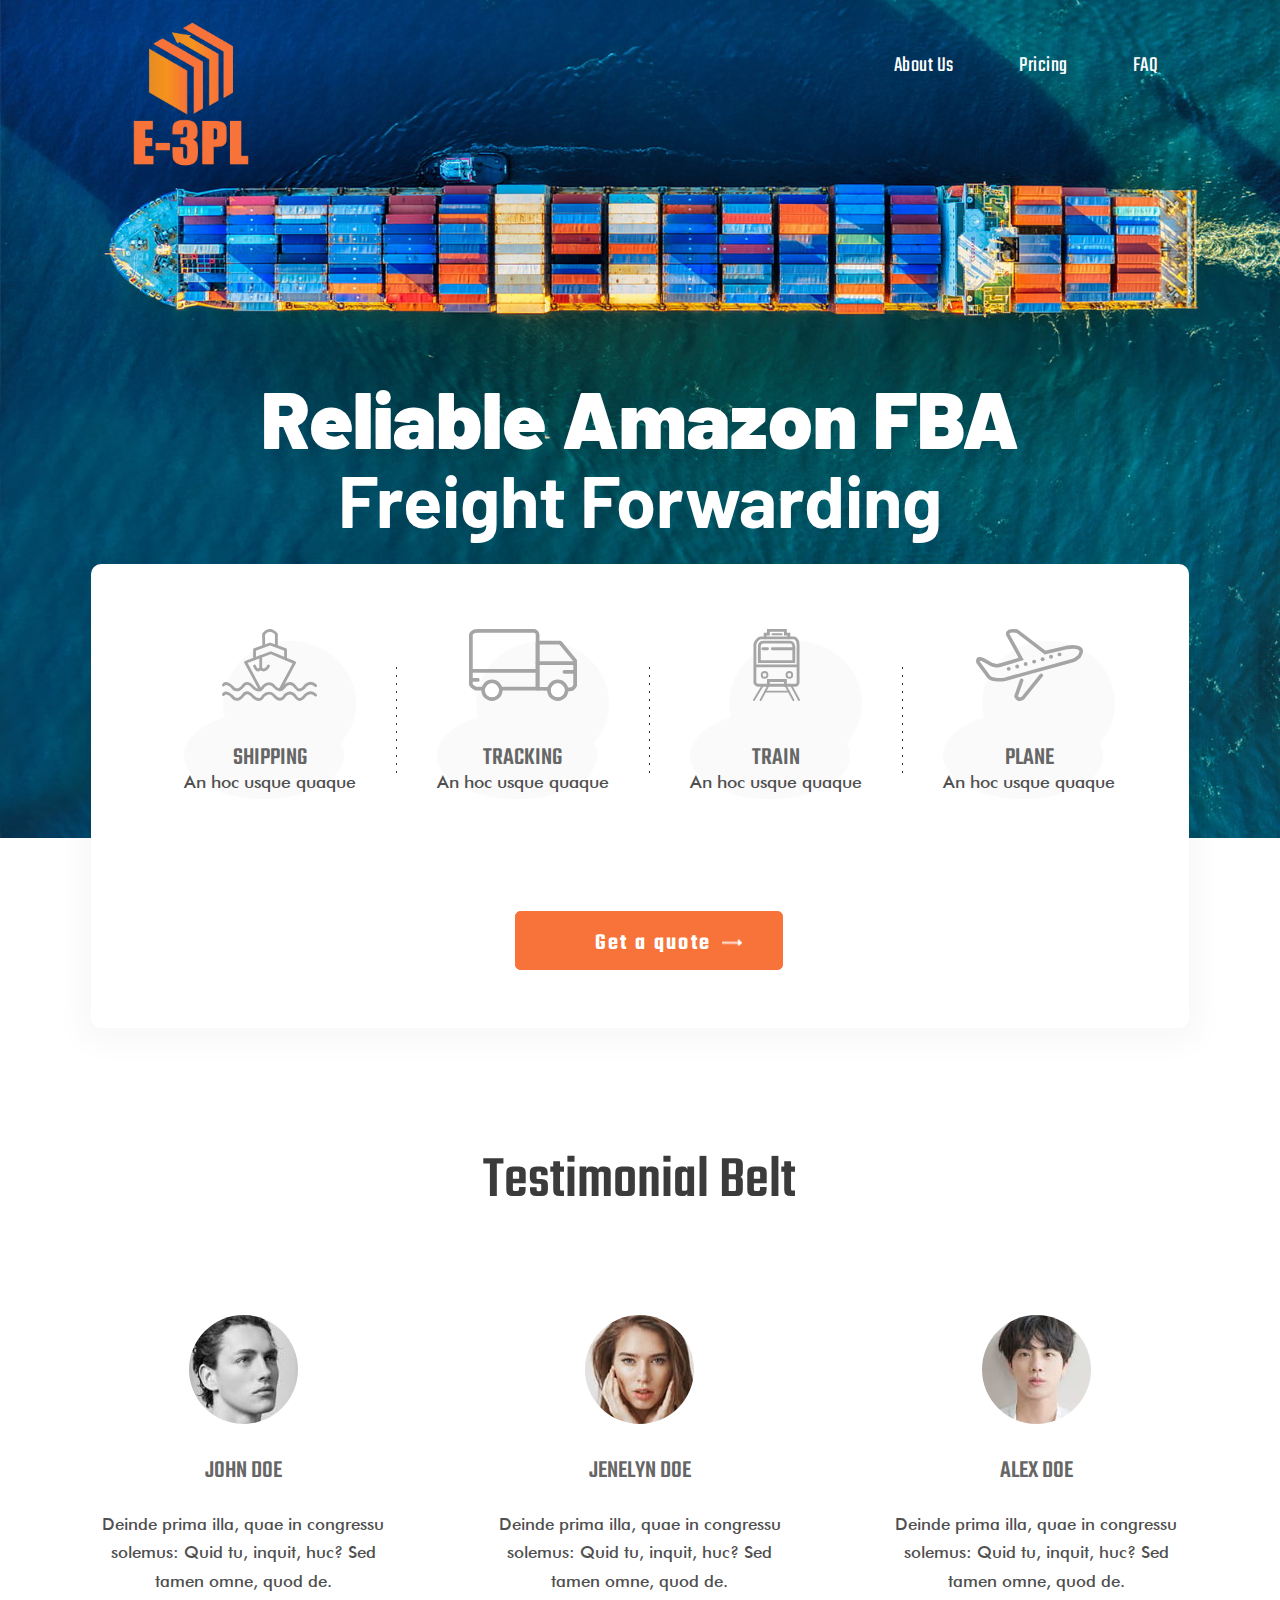
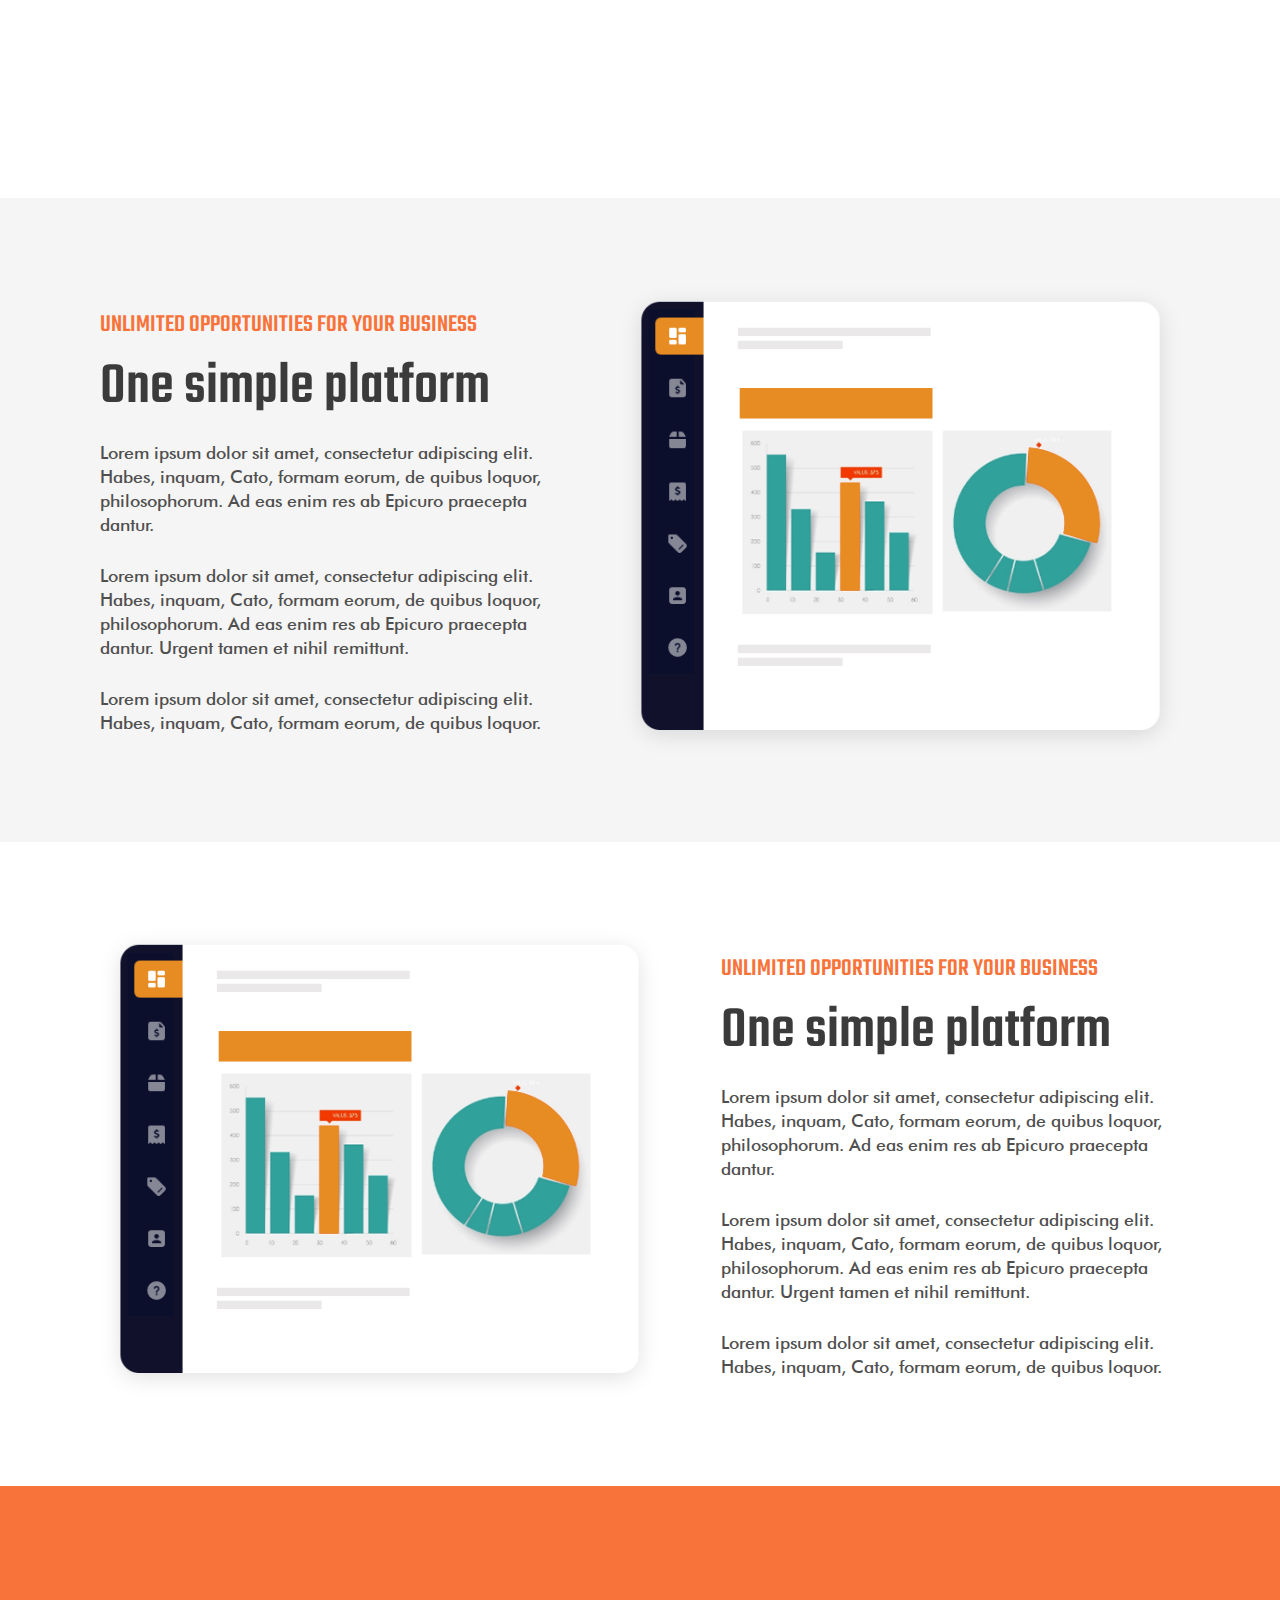
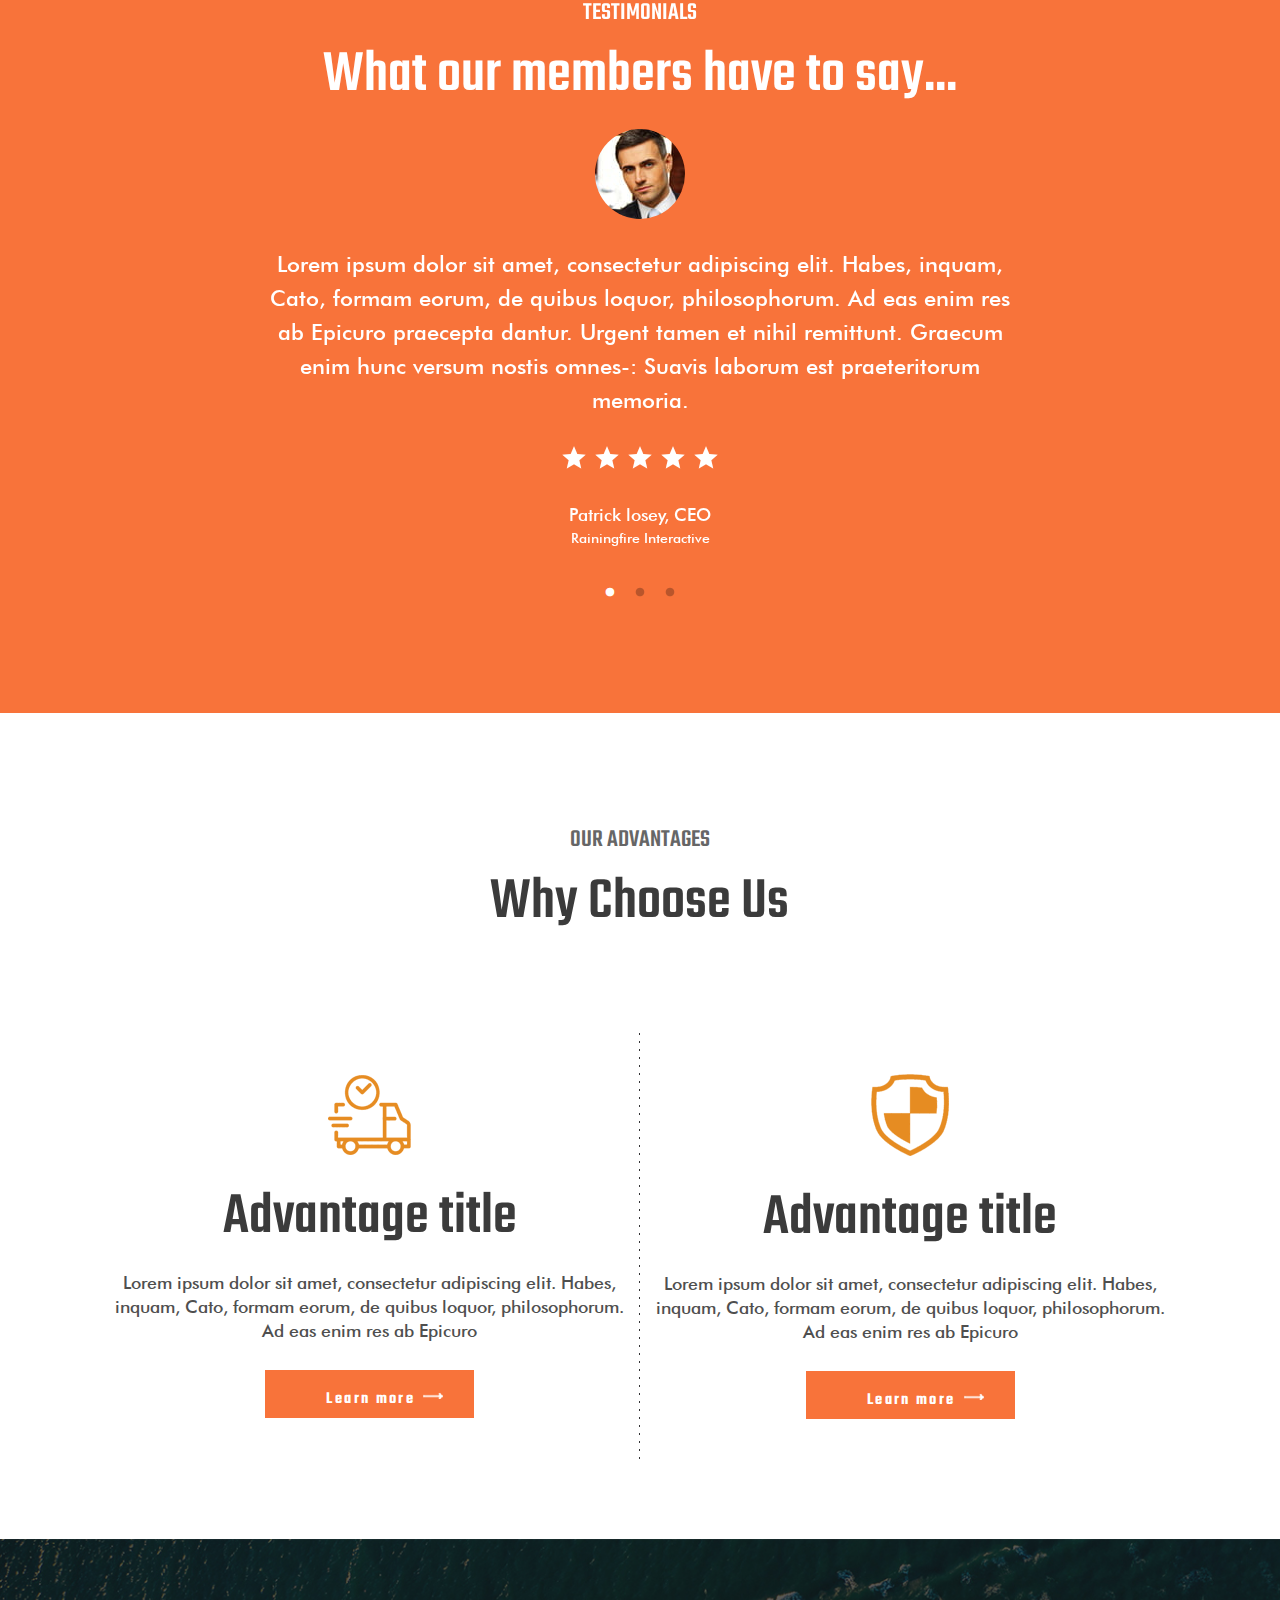
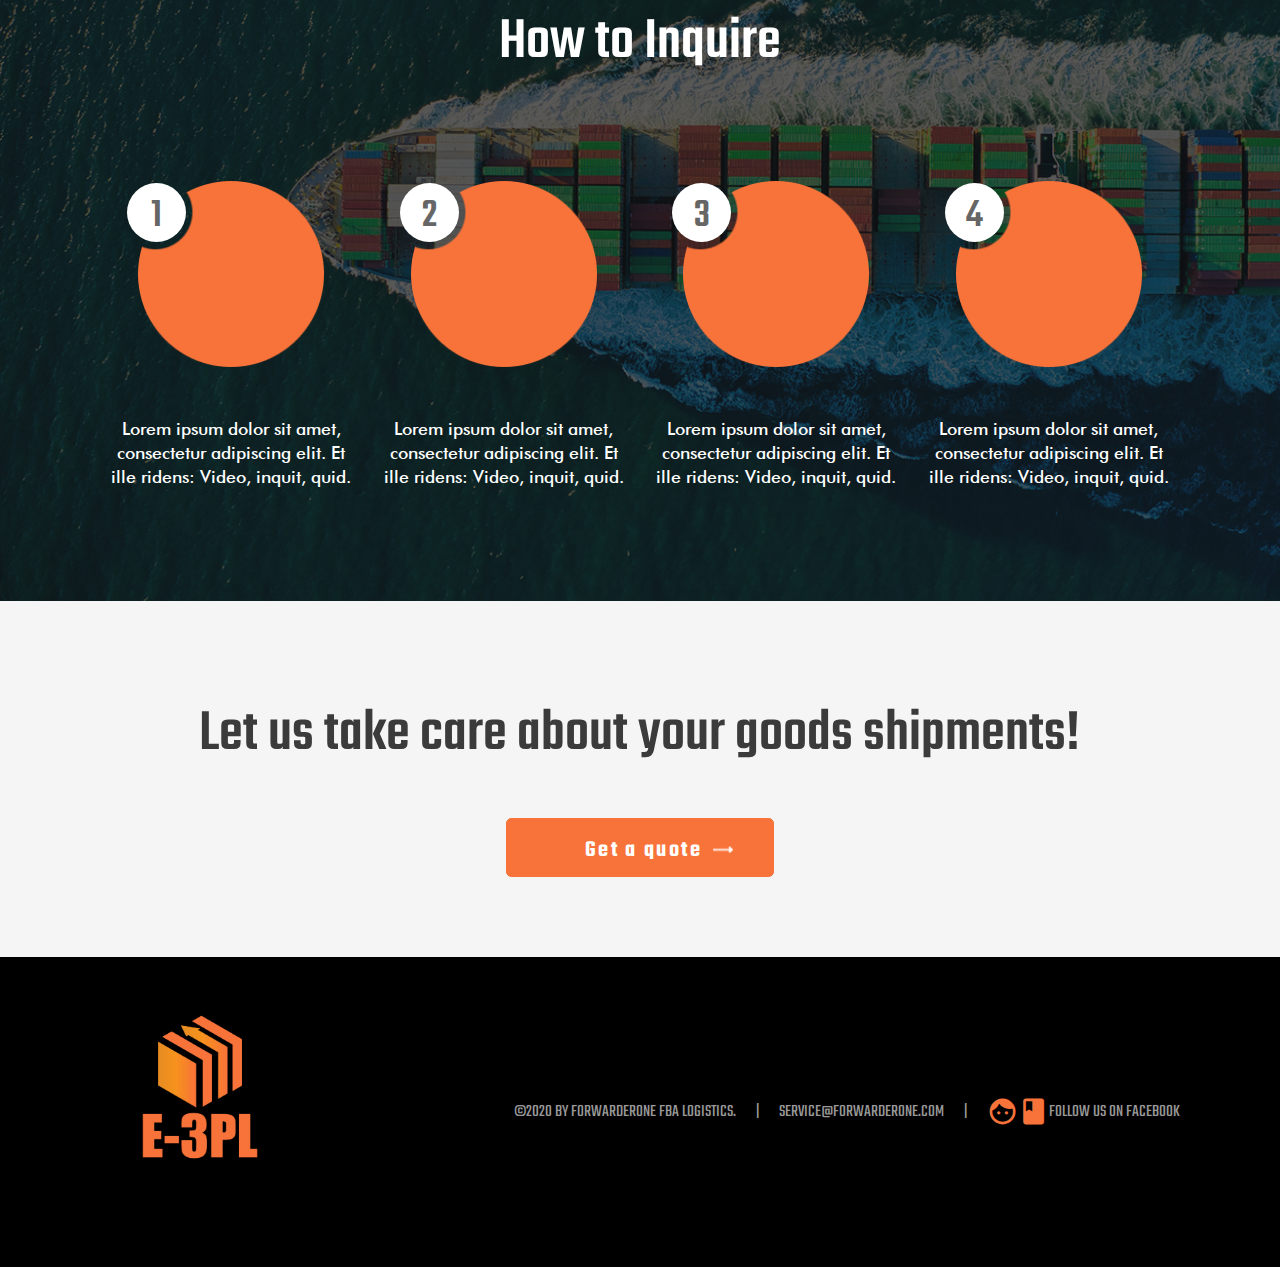
<file: index.html>
<!DOCTYPE html>
<html lang="en">

<head>
    <meta charset="UTF-8">
    <meta http-equiv="X-UA-Compatible" content="IE=edge">
    <meta name="viewport" content="width=device-width, initial-scale=1.0">
    <title>index. Only desktop version</title>
    <link rel="stylesheet" href="css/style.css?s23wtrtt24t24t23t23t">
    <link href="https://fonts.googleapis.com/icon?family=Material+Icons" rel="stylesheet">
    <link rel="stylesheet" type="text/css" href="./slider/slick/slick.css">
    <link rel="stylesheet" type="text/css" href="./slider/slick/slick-theme.css">

</head>

<body class="container">
    <header class="header">
        <img class="header__banner" src="img/header/cameron-venti-1-cq-icr-wfqbi-unsplash-copy.jpg" srcset="img/header/cameron-venti-1-cq-icr-wfqbi-unsplash-copy@2x.jpg 2x,
             img/header/cameron-venti-1-cq-icr-wfqbi-unsplash-copy@3x.jpg 3x">

        <div class="grid header__topmenu">
            <img class="header__logo" src="img/header/LogoE3PL.png"
                srcset="img/header/LogoE3PL@2x.png 2x">
            <nav class="header__topmenu-list">
                <ul>
                    <li><a class="header__topmenu-list_link" href="#">About Us</a></li>
                    <li><a class="header__topmenu-list_link" href="#">Pricing</a></li>
                    <li><a class="header__topmenu-list_link" href="#">FAQ</a></li>
                </ul>
            </nav>
        </div>
        <div class="header__content">
            <p class="header__content-title">
                Reliable Amazon FBA
            </p>
            <p class="header__content-subtitle">
                Freight Forwarding
            </p>
        </div>

    </header>
    <div class="header__footer">
        <div class="header__block">
            <div class="header__block-list">
                <p class="header__block-list-link">
                    <img class="header__block-list-image" src="img/svg/Shipping.svg"
                        srcset="img/svg/Shipping@2x.svg 2x">
                    <span class="h3">Shipping</span>
                    <span class="text">An hoc usque quaque</span>
                </p><img class="head_block_stripe" src="img/header/layer-38.png">
                <p class="header__block-list-link">
                    <img class="header__block-list-image" src="img/svg/tracking.svg"
                        srcset="img/svg/tracking@2x.svg 2x">
                    <span class="h3">Tracking</span>
                    <span class="text">An hoc usque quaque</span>
                </p><img class="head_block_stripe" src="img/header/layer-38.png">
                <p class="header__block-list-link">
                    <img class="header__block-list-image" src="img/svg/train.svg"
                        srcset="img/svg/train@2x.svg 2x">
                    <span class="h3">Train</span>
                    <span class="text">An hoc usque quaque</span>
                </p><img class="head_block_stripe" src="img/header/layer-38.png">
                <p class="header__block-list-link">
                    <img class="header__block-list-image" src="img/svg/plane.svg"
                        srcset="img/svg/plane.svg 2x">
                    <span class="h3">Plane</span>
                    <span class="text">An hoc usque quaque</span>
                </p>
            </div>
            <a class="button-link" href="request-page.html">Get a quote</a>
        </div>
    </div>
    <!-- <div class="header__footer">
        <div class="header__block">
            <div class="header__block-list">
                <p class="header__block-list-link">
                    <img class="header__block-list-image" src="img/header/layer-24.png"
                        srcset="img/header/layer-24@2x.png 2x,img/header/layer-24@3x.png 3x">
                    <span class="h3">Shipping</span>
                    <span class="text">An hoc usque quaque</span>
                </p><img class="head_block_stripe" src="img/header/layer-38.png">
                <p class="header__block-list-link">
                    <img class="header__block-list-image" src="img/header/layer-28.png"
                        srcset="img/header/layer-28@2x.png 2x,img/header/layer-28@3x.png 3x">
                    <span class="h3">Tracking</span>
                    <span class="text">An hoc usque quaque</span>
                </p><img class="head_block_stripe" src="img/header/layer-38.png">
                <p class="header__block-list-link">
                    <img class="header__block-list-image" src="img/header/layer-37.png"
                        srcset="img/header/layer-37@2x.png 2x,img/header/layer-37@3x.png 3x">
                    <span class="h3">Train</span>
                    <span class="text">An hoc usque quaque</span>
                </p><img class="head_block_stripe" src="img/header/layer-38.png">
                <p class="header__block-list-link">
                    <img class="header__block-list-image" src="img/header/layer-29.png"
                        srcset="img/header/layer-29@2x.png 2x,img/header/layer-29@3x.png 3x">
                    <span class="h3">Plane</span>
                    <span class="text">An hoc usque quaque</span>
                </p>
            </div>
            <a class="button-link" href="request-page.html">Get a quote</a>
        </div>
    </div> -->
    <main class="grid main">
        <section class="main__people-blocks padding-both-vertical">
            <p class="h2">Testimonial Belt</p>
            <div class="grid">
                <div class="main__blocks ">
                    <div class="main__people-block">
                        <img class="main__people-image" src="img/main/layer-34.jpg"
                            srcset="img/main/layer-34@2x.jpg 2x,    img/main/layer-34@3x.jpg 3x">
                        <p class="h3">JOHN DOE</p>
                        <p class="small-text">
                            Deinde prima illa, quae in congressu solemus: Quid tu, inquit, huc? Sed tamen omne, quod de.
                        </p>
                    </div>
                    <div class="main__people-block ">
                        <img class="main__people-image" src="img/main/layer-36.jpg"
                            srcset="img/main/layer-36@2x.jpg 2x,    img/main/layer-36@3x.jpg 3x">
                        <p class="h3">Jenelyn Doe</p>
                        <p class="small-text">
                            Deinde prima illa, quae in congressu solemus: Quid tu, inquit, huc? Sed tamen omne, quod de.
                        </p>
                    </div>
                    <div class="main__people-block">
                        <img class="main__people-image" src="img/main/layer-35.jpg"
                            srcset="img/main/layer-35@2x.jpg 2x,    img/main/layer-35@3x.jpg 3x">
                        <p class="h3">Alex DOE</p>
                        <p class="small-text">
                            Deinde prima illa, quae in congressu solemus: Quid tu, inquit, huc? Sed tamen omne, quod de.
                        </p>
                    </div>
                </div>
            </div>
        </section>
        <section class="main__description-gray-block padding-both-vertical">
            <div class="grid">
                <div class="main__description-block-right ">
                    <div class="main__description-block">
                        <p class="h3 red">Unlimited opportunities for your business</p>
                        <p class="h2">One simple platform</p>
                        <p class="text text-left">
                            Lorem ipsum dolor sit amet, consectetur adipiscing elit. Habes, inquam, Cato, formam eorum,
                            de quibus loquor, philosophorum. Ad eas enim res ab Epicuro praecepta dantur.
                        </p>
                        <p class="text text-left">
                            Lorem ipsum dolor sit amet, consectetur adipiscing elit. Habes, inquam, Cato, formam eorum,
                            de quibus loquor, philosophorum. Ad eas enim res ab Epicuro praecepta dantur. Urgent tamen
                            et nihil remittunt.
                        </p>
                        <p class="text text-left">
                            Lorem ipsum dolor sit amet, consectetur adipiscing elit. Habes, inquam, Cato, formam eorum,
                            de quibus loquor.
                        </p>
                    </div>
                    <div class="main__image-block-right">
                        <img class="main__description-image" src="img/main/main-description-image.png"
                            srcset="img/main/main-description-image.png 2x,    img/main/main-description-image.png 3x">
                    </div>
                </div>
            </div>
        </section>
        <section class="main__description-white-block padding-both-vertical">
            <div class="grid">
                <div class="main__description-block-left ">
                    <div class="main__image-block-left">
                        <img class="main__description-image" src="img/main/main-description-image.png"
                            srcset="img/main/main-description-image.png 2x,    img/main/main-description-image.png 3x">
                    </div>
                    <div class="main__description-block">
                        <p class="h3 red">Unlimited opportunities for your business</p>
                        <p class="h2">One simple platform</p>
                        <p class="text text-left">
                            Lorem ipsum dolor sit amet, consectetur adipiscing elit. Habes, inquam, Cato, formam eorum,
                            de quibus loquor, philosophorum. Ad eas enim res ab Epicuro praecepta dantur.
                        </p>
                        <p class="text text-left">
                            Lorem ipsum dolor sit amet, consectetur adipiscing elit. Habes, inquam, Cato, formam eorum,
                            de quibus loquor, philosophorum. Ad eas enim res ab Epicuro praecepta dantur. Urgent tamen
                            et nihil remittunt.
                        </p>
                        <p class="text text-left">
                            Lorem ipsum dolor sit amet, consectetur adipiscing elit. Habes, inquam, Cato, formam eorum,
                            de quibus loquor.
                        </p>
                    </div>

                </div>
            </div>
        </section>
        <section class="main__testimonials-block padding-both-vertical">
            <div class="grid2" style="display:block;">
                <div class="main__testimonials-slider">
                    <div class="float-left">
                        <div class="main__testimonials-slider-block">
                            <p class="h3 white">Testimonials</p>
                            <p class="h2 white">What our members have to say...</p>
                            <img class="testimonials-small-image" src="img/main/layer-43.jpg"
                                srcset="img/main/layer-43@2x.jpg 2x,    img/main/layer-43@3x.jpg 3x">
                            <p class="big-text white">
                                Lorem ipsum dolor sit amet, consectetur adipiscing elit. Habes, inquam, Cato, formam
                                eorum,
                                de quibus loquor, philosophorum. Ad eas enim res ab Epicuro praecepta dantur. Urgent
                                tamen
                                et nihil remittunt. Graecum enim hunc versum nostis omnes-: Suavis laborum est
                                praeteritorum
                                memoria.
                            </p>
                            <p class="star">
                                <span class="material-icons">star</span>
                                <span class="material-icons">star</span>
                                <span class="material-icons">star</span>
                                <span class="material-icons">star</span>
                                <span class="material-icons">star</span>
                            </p>
                            <p class="text white bottom-margin-none">Patrick losey, CEO</p>
                            <p class="smaller-text white">Rainingfire Interactive</p>
                        </div>
                    </div>
                    <div class="float-left">
                        <div class="main__testimonials-slider-block">
                            <p class="h3 white">Testimonials</p>
                            <p class="h2 white">What our members have to say...</p>
                            <img class="testimonials-small-image" src="img/main/layer-43.jpg"
                                srcset="img/main/layer-43@2x.jpg 2x,    img/main/layer-43@3x.jpg 3x">
                            <p class="big-text white">
                                Lorem ipsum dolor sit amet, consectetur adipiscing elit. Habes, inquam, Cato, formam
                                eorum,
                                de quibus loquor, philosophorum. Ad eas enim res ab Epicuro praecepta dantur. Urgent
                                tamen
                                et nihil remittunt. Graecum enim hunc versum nostis omnes-: Suavis laborum est
                                praeteritorum
                                memoria.
                            </p>
                            <p class="star">
                                <span class="material-icons">star</span>
                                <span class="material-icons">star</span>
                                <span class="material-icons">star</span>
                                <span class="material-icons">star</span>
                                <span class="material-icons">star</span>
                            </p>
                            <p class="text white bottom-margin-none">Patrick losey, CEO</p>
                            <p class="smaller-text white">Rainingfire Interactive</p>
                        </div>
                    </div>
                    <div  class="float-left">
                        <div class="main__testimonials-slider-block">
                            <p class="h3 white">Testimonials</p>
                            <p class="h2 white">What our members have to say...</p>
                            <img class="testimonials-small-image" src="img/main/layer-43.jpg"
                                srcset="img/main/layer-43@2x.jpg 2x,    img/main/layer-43@3x.jpg 3x">
                            <p class="big-text white">
                                Lorem ipsum dolor sit amet, consectetur adipiscing elit. Habes, inquam, Cato, formam
                                eorum,
                                de quibus loquor, philosophorum. Ad eas enim res ab Epicuro praecepta dantur. Urgent
                                tamen
                                et nihil remittunt. Graecum enim hunc versum nostis omnes-: Suavis laborum est
                                praeteritorum
                                memoria.
                            </p>
                            <p class="star">
                                <span class="material-icons">star</span>
                                <span class="material-icons">star</span>
                                <span class="material-icons">star</span>
                                <span class="material-icons">star</span>
                                <span class="material-icons">star</span>
                            </p>
                            <p class="text white bottom-margin-none">Patrick losey, CEO</p>
                            <p class="smaller-text white">Rainingfire Interactive</p>
                        </div>
                    </div>

                </div>
            </div>
        </section>
        <section class="main__advantages padding-both-vertical">
            <p class="h3">Our ADvantages</p>
            <p class="h2">Why Choose Us</p>
            <div class="grid">
                <div class="main__advantages-area">
                    <div class="main__advantages-block">
                        <img class="advantages-block-image" src="img/main/layer-59.png"
                            srcset="img/main/layer-59@2x.png 2x, img/main/layer-59@3x.png 3x">
                        <p class="h2">Advantage title</p>
                        <p class="text">
                            Lorem ipsum dolor sit amet, consectetur adipiscing elit. Habes, inquam, Cato, formam eorum,
                            de quibus loquor, philosophorum.
                            Ad eas enim res ab Epicuro
                        </p>
                        <a class="small-button-link" href="request-page.html">Learn more</a>
                    </div>
                    <img class="advantages-block-stripe" src="img/main/layer-45.png"
                        srcset="img/main/layer-45@2x.png 2x, img/main/layer-45@3x.png 3x">
                    <div class="main__advantages-block">
                        <img class="advantages-block-image" src="img/main/layer-60.png"
                            srcset="img/main/layer-60@2x.png 2x, img/main/layer-60@3x.png 3x">
                        <p class="h2">Advantage title</p>
                        <p class="text">
                            Lorem ipsum dolor sit amet, consectetur adipiscing elit. Habes, inquam, Cato, formam eorum,
                            de quibus loquor, philosophorum.
                            Ad eas enim res ab Epicuro
                        </p>
                        <a class="small-button-link" href="request-page.html">Learn more</a>
                    </div>
                </div>
            </div>
        </section>
        <section class="main__inquire inquire-background padding-both-vertical">
            <p class="h2 white">How to Inquire</p>
            <div class="grid">
                <div class="main__inquire-area">
                    <div class="main__inquire-block">
                        <img class="red-circle" src="img/main/red-circle.png"
                            srcset="img/main/red-circle@2x.png 2x,   img/main/red-circle@3x.png 3x">
                        <div class="white-circle">
                            <p class="h3">1</p>
                        </div>
                        <p class="text white">
                            Lorem ipsum dolor sit amet, consectetur adipiscing elit. Et ille ridens: Video, inquit,
                            quid.
                        </p>
                    </div>
                    <div class="main__inquire-block">
                        <img class="red-circle" src="img/main/red-circle.png"
                            srcset="img/main/red-circle@2x.png 2x,   img/main/red-circle@3x.png 3x">
                        <div class="white-circle">
                            <p class="h3">2</p>
                        </div>
                        <p class="text white">
                            Lorem ipsum dolor sit amet, consectetur adipiscing elit. Et ille ridens: Video, inquit,
                            quid.
                        </p>
                    </div>
                    <div class="main__inquire-block">
                        <img class="red-circle" src="img/main/red-circle.png"
                            srcset="img/main/red-circle@2x.png 2x,   img/main/red-circle@3x.png 3x">
                        <div class="white-circle">
                            <p class="h3">3</p>
                        </div>
                        <p class="text white">
                            Lorem ipsum dolor sit amet, consectetur adipiscing elit. Et ille ridens: Video, inquit,
                            quid.
                        </p>
                    </div>
                    <div class="main__inquire-block">
                        <img class="red-circle" src="img/main/red-circle.png"
                            srcset="img/main/red-circle@2x.png 2x,   img/main/red-circle@3x.png 3x">
                        <div class="white-circle">
                            <p class="h3">4</p>
                        </div>
                        <p class="text white">
                            Lorem ipsum dolor sit amet, consectetur adipiscing elit. Et ille ridens: Video, inquit,
                            quid.
                        </p>
                    </div>

                </div>
            </div>

        </section>
        <section class="main__care">
            <div class="grid">
                <div class="main__care-area">
                    <p class="h2">Let us take care about your goods shipments!</p>
                    <a class="button-link margin-top" href="request-page.html">Get a quote</a>
                    
                </div>
            </div>
        </section>

    </main>
    <footer class="footer padding-both-vertical">
        <div class="grid">
            <div class="footer__area">
                <img class="header__logo" src="img/header/LogoE3PL.png"
                srcset="img/header/LogoE3PL@2x.png 2x">
                <div class="row-between">
                    <p class="text-upper stripe"> ©2020 by ForwarderOne FBA Logistics. </p>
                    <p class="text-upper stripe"> Service@ForwarderOne.com </p>
                    <p class="text-upper ">
                        <span class="material-icons">facebook</span>
                        follow us on facebook
                    </p>

                </div>

            </div>
        </div>
    </footer>
    <script src="https://code.jquery.com/jquery-2.2.0.min.js" type="text/javascript"></script>
    <script src="./slider/slick/slick.js" type="text/javascript" charset="utf-8"></script>
    <script>


        $('.main__testimonials-slider').slick({

            dots: true,
            infinite: true,
            speed: 300,
            slidesToShow: 1,
            slideToScroll: 1,
            centerMode: true,
            variableWidth: true
        });
    </script>
</body>

</html>
</file>
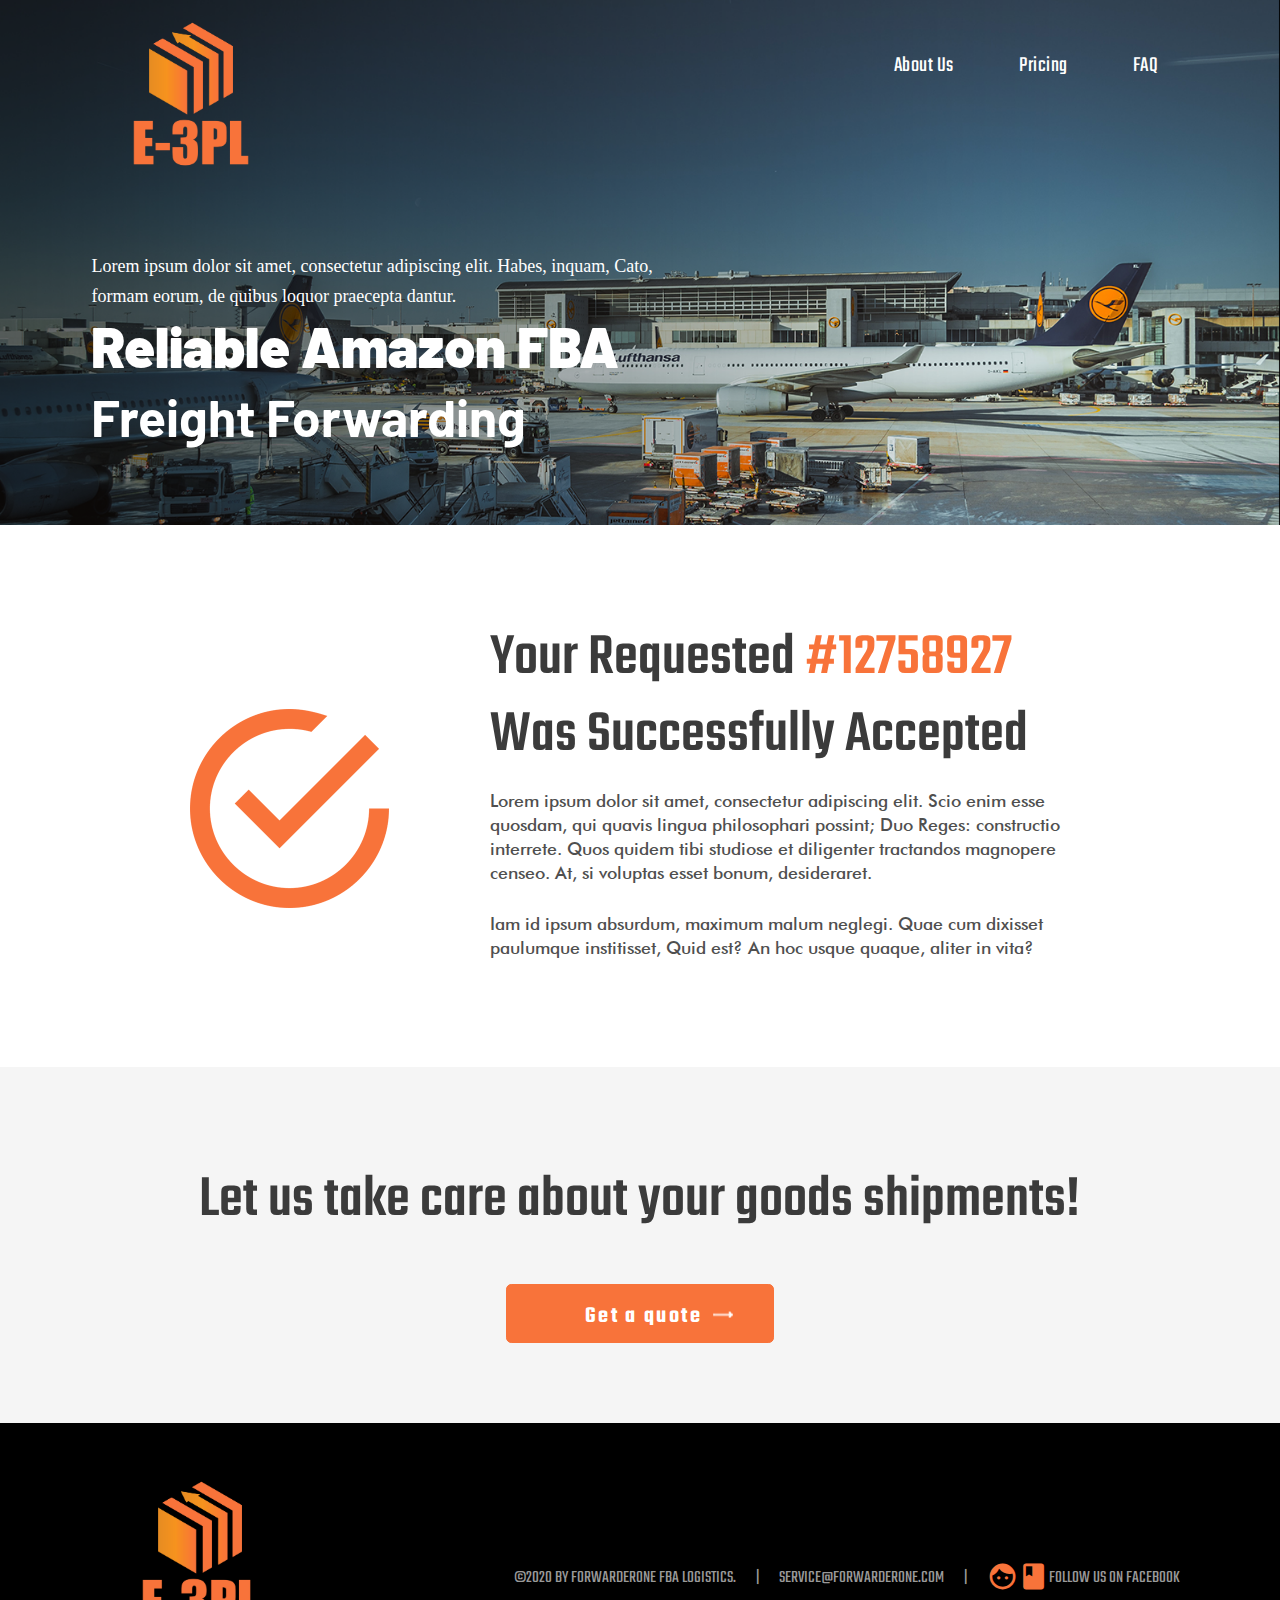
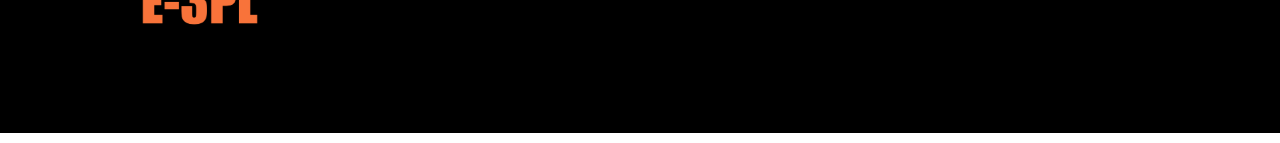
<file: accept-page.html>
<!DOCTYPE html>
<html lang="en">

<head>
    <meta charset="UTF-8">
    <meta http-equiv="X-UA-Compatible" content="IE=edge">
    <meta name="viewport" content="width=device-width, initial-scale=1.0">
    <title>Accept page.Only desktop version</title>
    <link rel="stylesheet" href="css/style.css">
    <link href="https://fonts.googleapis.com/icon?family=Material+Icons" rel="stylesheet">
</head>

<body class="container">
    <header class="header">
        <img class="header__banner" src="img/header/banner-check.png" srcset="img/header/banner-check@2x.png 2x">

        <div class="grid  header__topmenu">
            <img class="header__logo" src="img/header/LogoE3PL.png"
                srcset="img/header/LogoE3PL@2x.png 2x">
            <nav class="header__topmenu-list">
                <ul>
                    <li><a class="header__topmenu-list_link" href="#">About Us</a></li>
                    <li><a class="header__topmenu-list_link" href="#">Pricing</a></li>
                    <li><a class="header__topmenu-list_link" href="#">FAQ</a></li>
                </ul>
            </nav>
        </div>
        <div class="header__content request-header-content">
            <p class="header__content-text">
                Lorem ipsum dolor sit amet, consectetur adipiscing elit. Habes, inquam, Cato, formam eorum, de quibus
                loquor praecepta dantur.
            </p>
            <p class="header__content-title">
                Reliable Amazon FBA
            </p>
            <p class="header__content-subtitle">
                Freight Forwarding
            </p>
        </div>

    </header>
    <main class=" grid main request">
        <section class="main__people-blocks padding-both-vertical">
            
            <div class="grid margin-top">

                <div class="accept__block_2_column">
                    <div class="accept-block">
                        <img class="accept-img" src="img/main/accept.png" srcset="img/main/accept@2x.png" >
                    </div>
                    <div>
                        <p class="h2">Your Requested <span class="red">#12758927</span></p>
                        <p class="h2">Was Successfully Accepted</p>
                        <p class="text">
                            Lorem ipsum dolor sit amet, consectetur adipiscing elit. Scio enim esse quosdam,
                            qui quavis lingua philosophari possint; Duo Reges: constructio interrete. Quos quidem tibi
                            studiose et diligenter tractandos magnopere censeo. At, si voluptas esset bonum,
                            desideraret.
                        </p><p class="text">    
                            Iam id ipsum absurdum, maximum malum neglegi. Quae cum dixisset paulumque institisset, Quid
                            est? An hoc usque quaque, aliter in vita?</p>
                    </div>

                </div>

            </div>
        </section>


        <section class="main__care">
            <div class="grid">
                <div class="main__care-area">
                    <p class="h2">Let us take care about your goods shipments!</p>
                    <a class="button-link margin-top" href="#">Get a quote</a>
                   
                </div>
            </div>
        </section>

    </main>
    <footer class="footer padding-both-vertical">
        <div class="grid">
            <div class="footer__area">
                <img class="header__logo" src="img/header/LogoE3PL.png"
                srcset="img/header/LogoE3PL@2x.png 2x">
                <div class="row-between">
                    <p class="text-upper stripe"> ©2020 by ForwarderOne FBA Logistics. </p>
                    <p class="text-upper stripe"> Service@ForwarderOne.com </p>
                    <p class="text-upper ">
                        <span class="material-icons">facebook</span>
                        follow us on facebook
                    </p>

                </div>

            </div>
        </div>
    </footer>

</body>

</html>
</file>
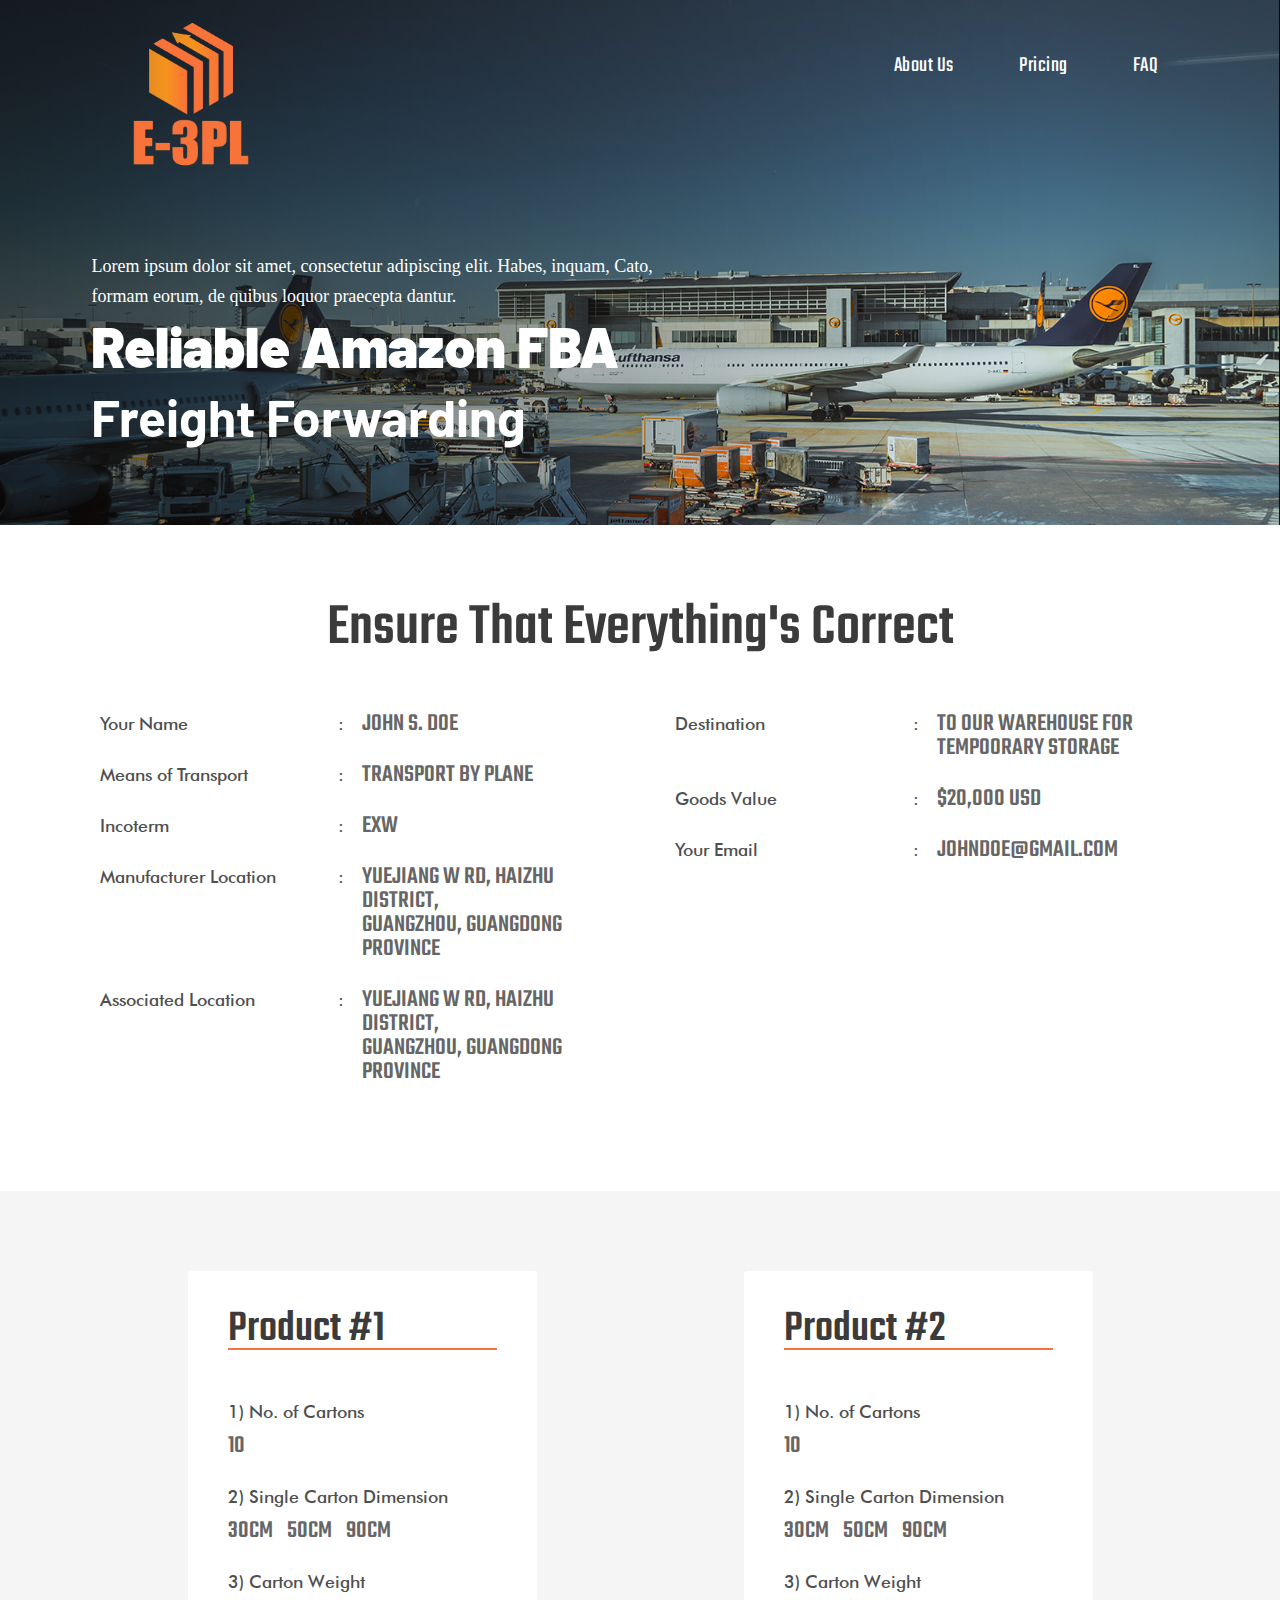
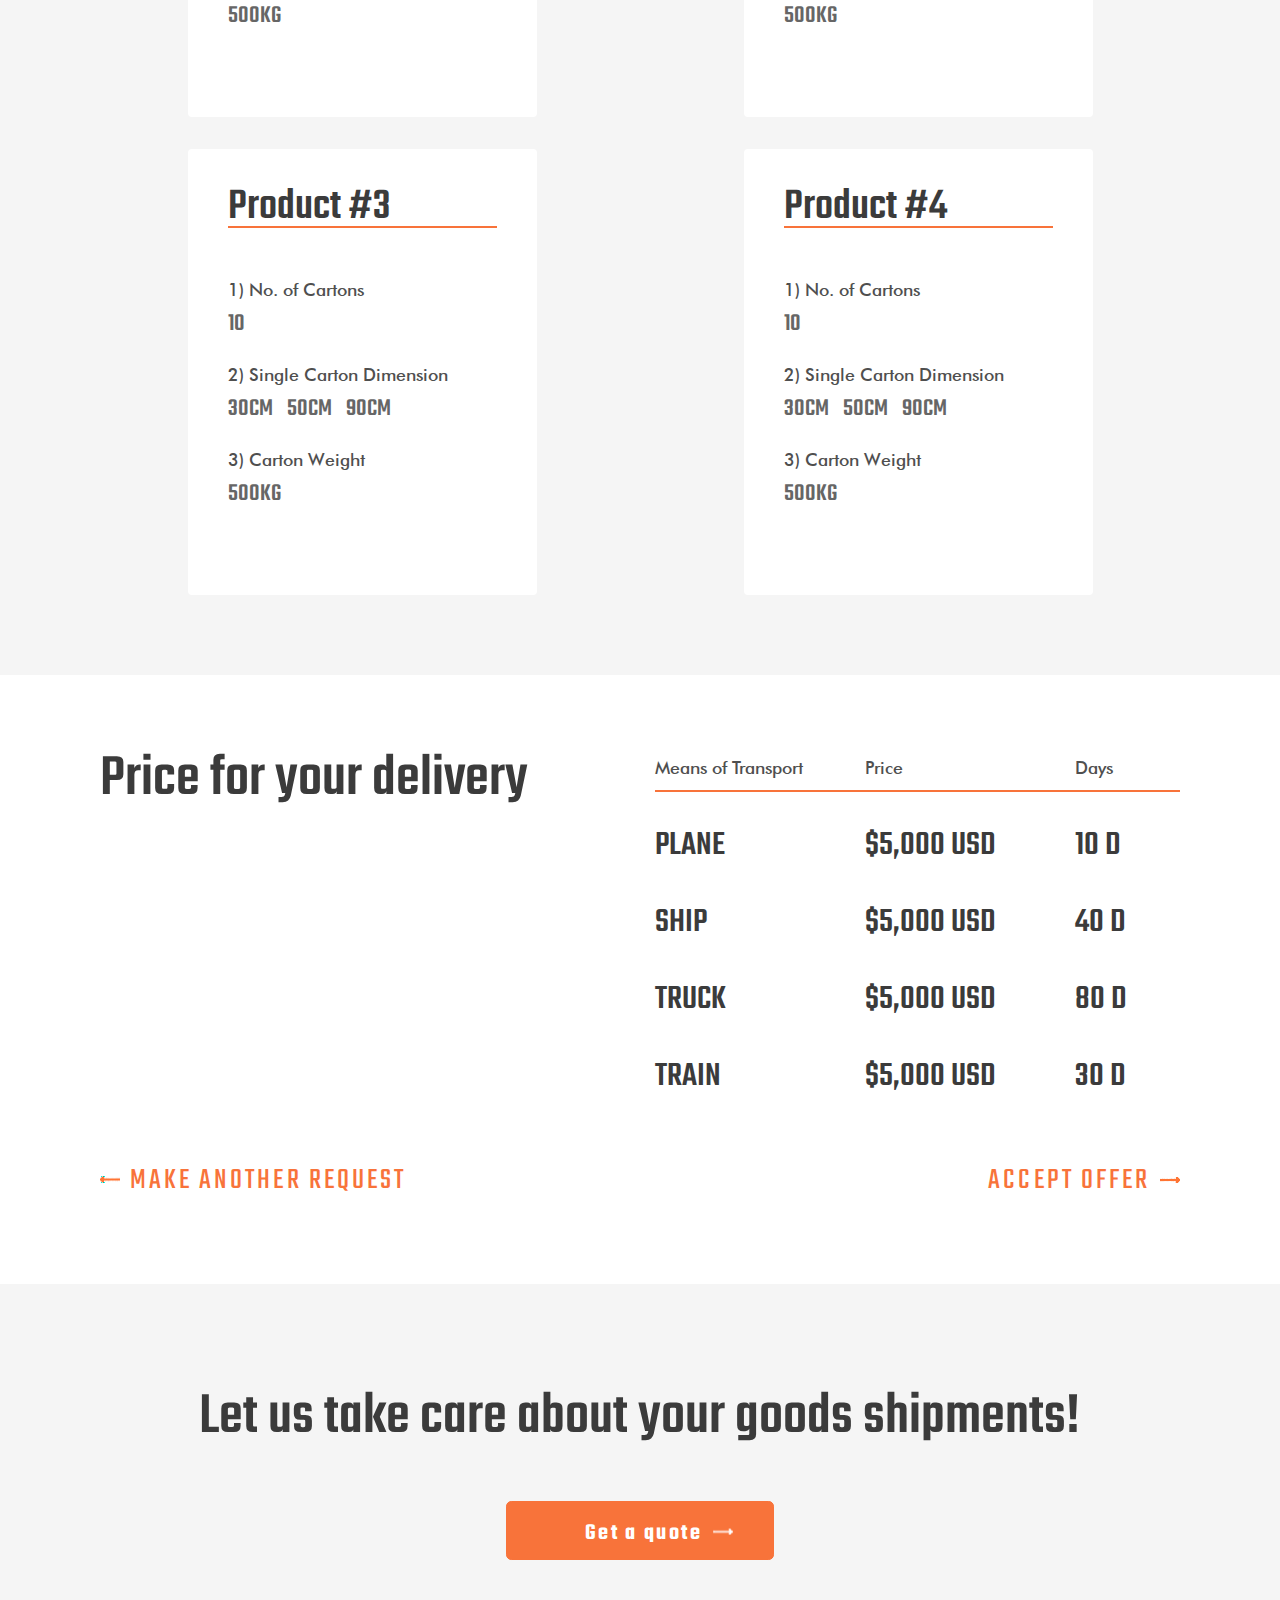
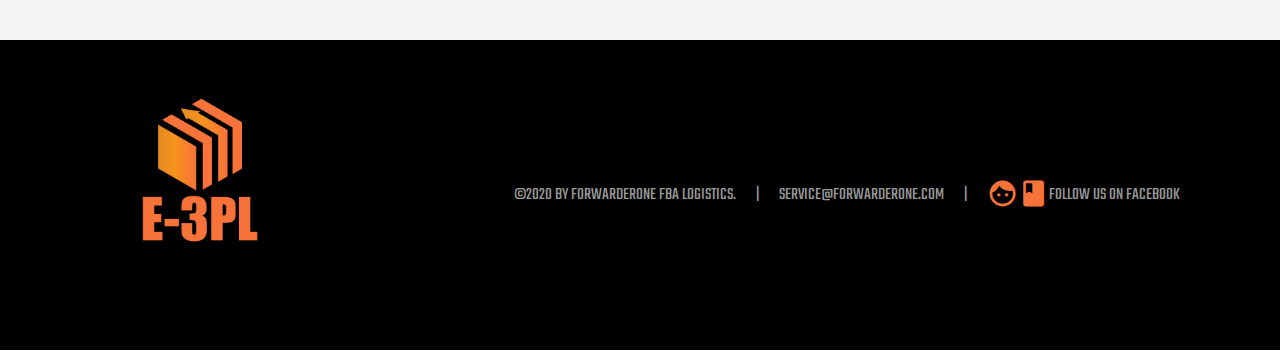
<file: check1-page.html>
<!DOCTYPE html>
<html lang="en">

<head>
    <meta charset="UTF-8">
    <meta http-equiv="X-UA-Compatible" content="IE=edge">
    <meta name="viewport" content="width=device-width, initial-scale=1.0">
    <title>Check1 page.Only desktop version</title>
    <link rel="stylesheet" href="css/style.css">
    <link href="https://fonts.googleapis.com/icon?family=Material+Icons" rel="stylesheet">
</head>

<body class="container">
    <header class="header">
        <img class="header__banner" src="img/header/banner-check.png" srcset="img/header/banner-check@2x.png 2x">

        <div class="grid  header__topmenu">
            <img class="header__logo" src="img/header/LogoE3PL.png"
            srcset="img/header/LogoE3PL@2x.png 2x">
            <nav class="header__topmenu-list">
                <ul>
                    <li><a class="header__topmenu-list_link" href="#">About Us</a></li>
                    <li><a class="header__topmenu-list_link" href="#">Pricing</a></li>
                    <li><a class="header__topmenu-list_link" href="#">FAQ</a></li>
                </ul>
            </nav>
        </div>
        <div class="header__content request-header-content">
            <p class="header__content-text">
                Lorem ipsum dolor sit amet, consectetur adipiscing elit. Habes, inquam, Cato, formam eorum, de quibus
                loquor praecepta dantur.
            </p>
            <p class="header__content-title">
                Reliable Amazon FBA
            </p>
            <p class="header__content-subtitle">
                Freight Forwarding
            </p>
        </div>

    </header>
    <main class=" grid main request">
        <section class="main__people-blocks padding-both-vertical">
            <p class="h2">Ensure That Everything's Correct</p>
            <div class="grid margin-top">

                <div class="check__block_2_column">
                    <div>
                        <div class="check_block ">
                            <div class="row-between2">
                                <p class="text">Your Name</p>
                                <p class="text">:</p>
                            </div>
                            <p class="h3">John S. DOE</p>
                        </div>
                        <div class="check_block ">
                            <div class="row-between2">
                                <p class="text">Means of Transport</p>
                                <p class="text">:</p>
                            </div>
                            <p class="h3">Transport BY Plane</p>
                        </div>
                        <div class="check_block ">
                            <div class="row-between2">
                                <p class="text">Incoterm</p>
                                <p class="text">:</p>
                            </div>
                            <p class="h3">EXW</p>
                        </div>
                        <div class="check_block ">
                            <div class="row-between2">
                                <p class="text">Manufacturer Location</p>
                                <p class="text">:</p>
                            </div>
                            <p class="h3">Yuejiang W Rd, Haizhu District,<br>
                                Guangzhou, Guangdong Province</p>
                        </div>
                        <div class="check_block ">
                            <div class="row-between2">
                                <p class="text">Associated Location</p>
                                <p class="text">:</p>
                            </div>
                            <p class="h3">Yuejiang W Rd, Haizhu District,<br>
                                Guangzhou, Guangdong Province</p>
                        </div>
                    </div>
                    <div>
                        <div class="check_block ">
                            <div class="row-between2">
                                <p class="text">Destination</p>
                                <p class="text">:</p>
                            </div>
                            <p class="h3">To our warehouse for
                                tempoorary storage</p>
                        </div>
                        <div class="check_block ">
                            <div class="row-between2">
                                <p class="text">Goods Value</p>
                                <p class="text">:</p>
                            </div>
                            <p class="h3">$20,000 USD</p>
                        </div>
                        <div class="check_block ">
                            <div class="row-between2">
                                <p class="text">Your Email</p>
                                <p class="text">:</p>
                            </div>
                            <p class="h3">johnDOE@gmail.com</p>
                        </div>
                    </div>

                </div>

            </div>
        </section>
        <section class="main__description-gray-block padding-both-vertical">
            <div class="grid">
                <div class="check__cards">
                    <div class="check-product-card">
                        <p class="h2-smaller">Product #1</p>
                        <p class="text">1) No. of Cartons </p>
                        <p class="h3">10</p>

                        <p class="text">2) Single Carton Dimension </p>
                        <p class="h3">30cm <span></span> 50cm <span></span> 90cm</p>

                        <p class="text">3) Carton Weight</p>
                        <p class="h3">500kg</p>
                    </div>
                    <div class="check-product-card">
                        <p class="h2-smaller">Product #2</p>
                        <p class="text">1) No. of Cartons </p>
                        <p class="h3">10</p>

                        <p class="text">2) Single Carton Dimension </p>
                        <p class="h3">30cm <span></span> 50cm <span></span> 90cm</p>

                        <p class="text">3) Carton Weight</p>
                        <p class="h3">500kg</p>
                    </div>
                    <div class="check-product-card">
                        <p class="h2-smaller">Product #3</p>
                        <p class="text">1) No. of Cartons </p>
                        <p class="h3">10</p>

                        <p class="text">2) Single Carton Dimension </p>
                        <p class="h3">30cm <span></span> 50cm <span></span> 90cm</p>

                        <p class="text">3) Carton Weight</p>
                        <p class="h3">500kg</p>
                    </div>
                    <div class="check-product-card">
                        <p class="h2-smaller">Product #4</p>
                        <p class="text">1) No. of Cartons </p>
                        <p class="h3">10</p>

                        <p class="text">2) Single Carton Dimension </p>
                        <p class="h3">30cm <span></span> 50cm <span></span> 90cm</p>

                        <p class="text">3) Carton Weight</p>
                        <p class="h3">500kg</p>
                    </div>


                    <!-- <p class="h2 blue" id="add_product">+ Add another product</p> -->
                </div>
            </div>
        </section>
        <section class="main__description-white-block padding-both-vertical">
            <div class="grid">
                <div class="price-block">
                    <div class="price-inner-block">
                        <p class="h2">Price for your delivery</p>
                    </div>
                    <div class="price-inner-block">
                        <div class="price-column">
                            <p class="text border-red" > Means of Transport</p>
                            <p class="h3-dark">Plane</p>
                            <p class="h3-dark">Ship</p>
                            <p class="h3-dark">Truck</p>
                            <p class="h3-dark">Train</p>                            
                        </div>
                        <div class="price-column">
                            <p class="text border-red" >Price</p>
                            <p class="h3-dark">$5,000 USD</p>
                            <p class="h3-dark">$5,000 USD</p>
                            <p class="h3-dark">$5,000 USD</p>
                            <p class="h3-dark">$5,000 USD</p>                        
                        </div>
                        <div class="price-column">
                            <p class="text border-red" >Days</p>
                            <p class="h3-dark">10 D</p>
                            <p class="h3-dark">40 D</p>
                            <p class="h3-dark">80 D</p>
                            <p class="h3-dark">30 D</p>                           
                        </div>
                    </div>
                </div>
                <div class="left-right margin-top">
                    <a class="arrow-left" href="request-page.html">Make another Request</a>
                    <a class="arrow-right" href="check2-page.html">Accept Offer</a>
                </div> 
            </div>
            
        </section>
        <section class="main__care">
            <div class="grid">
                <div class="main__care-area">
                    <p class="h2">Let us take care about your goods shipments!</p>
                    <a class="button-link margin-top" href="#">Get a quote</a>
                   
                </div>
            </div>
        </section>

    </main>
    <footer class="footer padding-both-vertical">
        <div class="grid">
            <div class="footer__area">
                <img class="header__logo" src="img/header/LogoE3PL.png"
                srcset="img/header/LogoE3PL@2x.png 2x">
                <div class="row-between">
                    <p class="text-upper stripe"> ©2020 by ForwarderOne FBA Logistics. </p>
                    <p class="text-upper stripe"> Service@ForwarderOne.com </p>
                    <p class="text-upper ">
                        <span class="material-icons">facebook</span>
                        follow us on facebook
                    </p>

                </div>

            </div>
        </div>
    </footer>

</body>

</html>
</file>
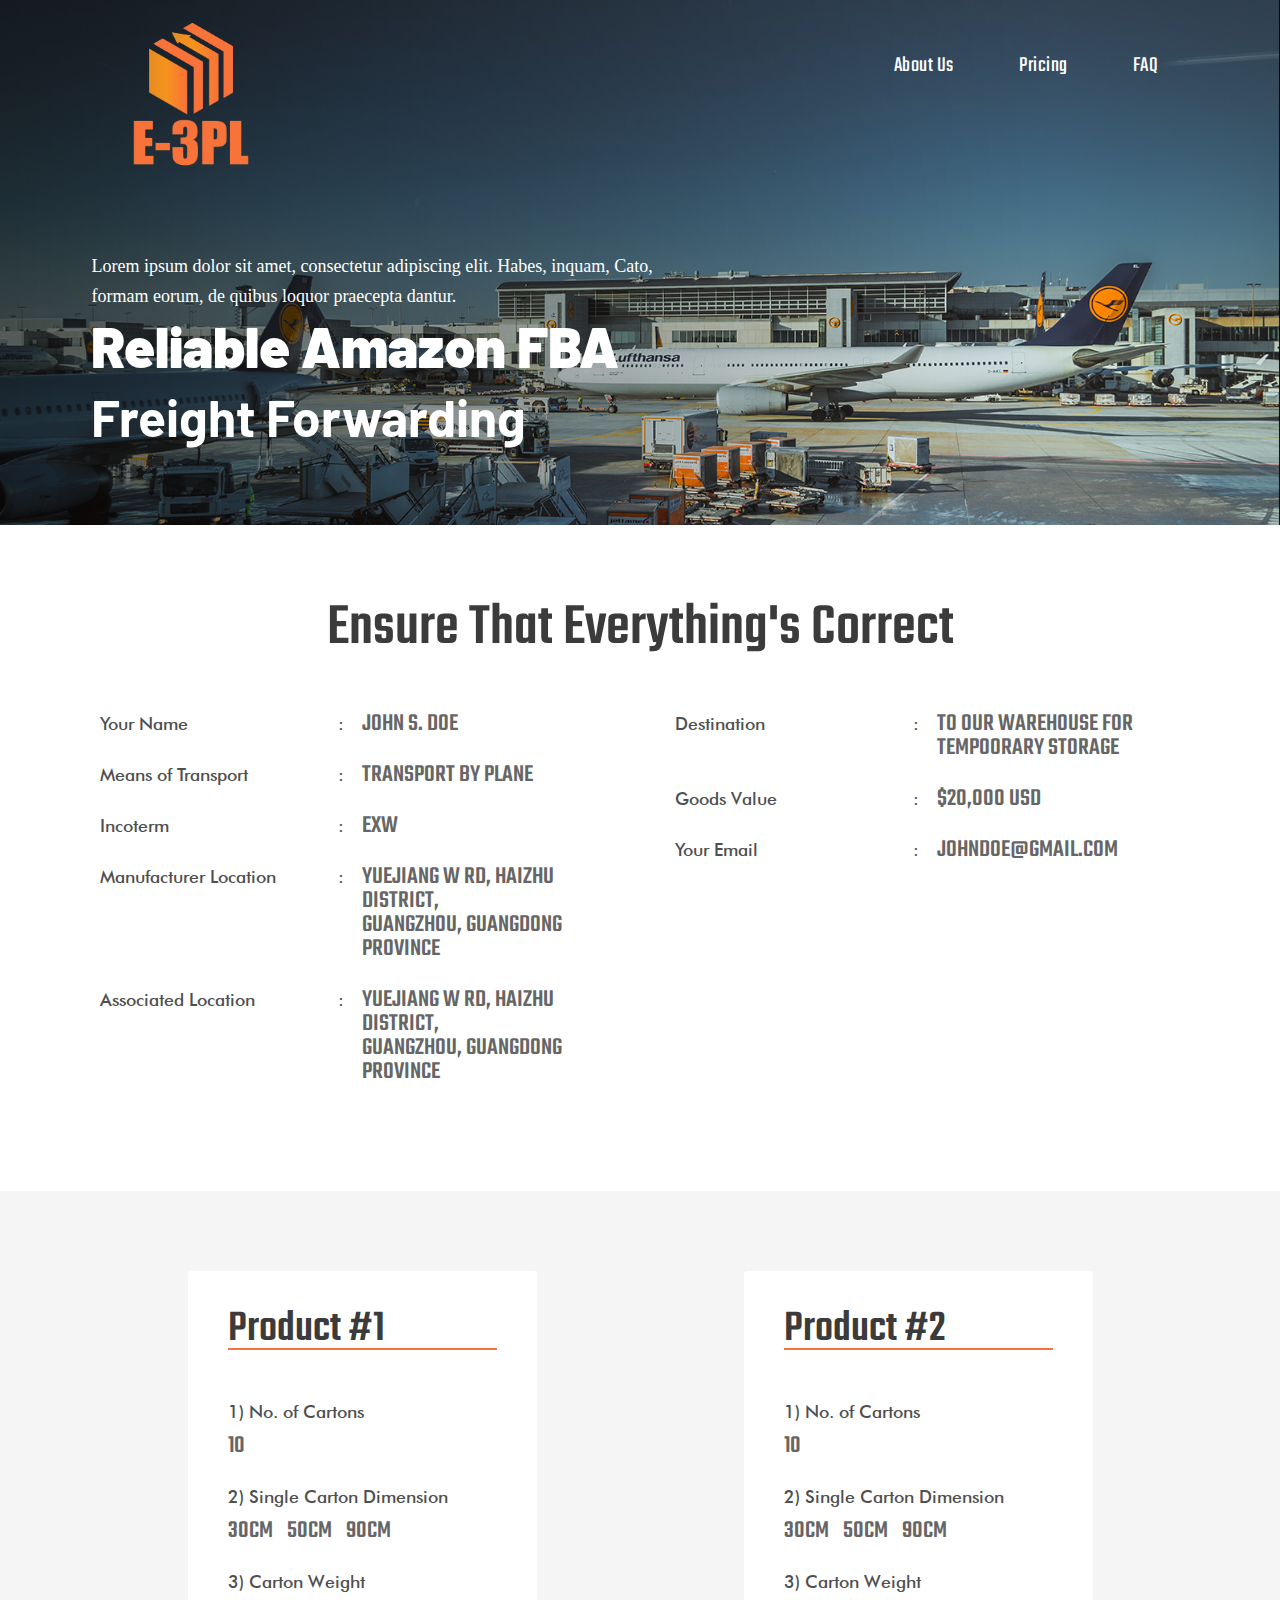
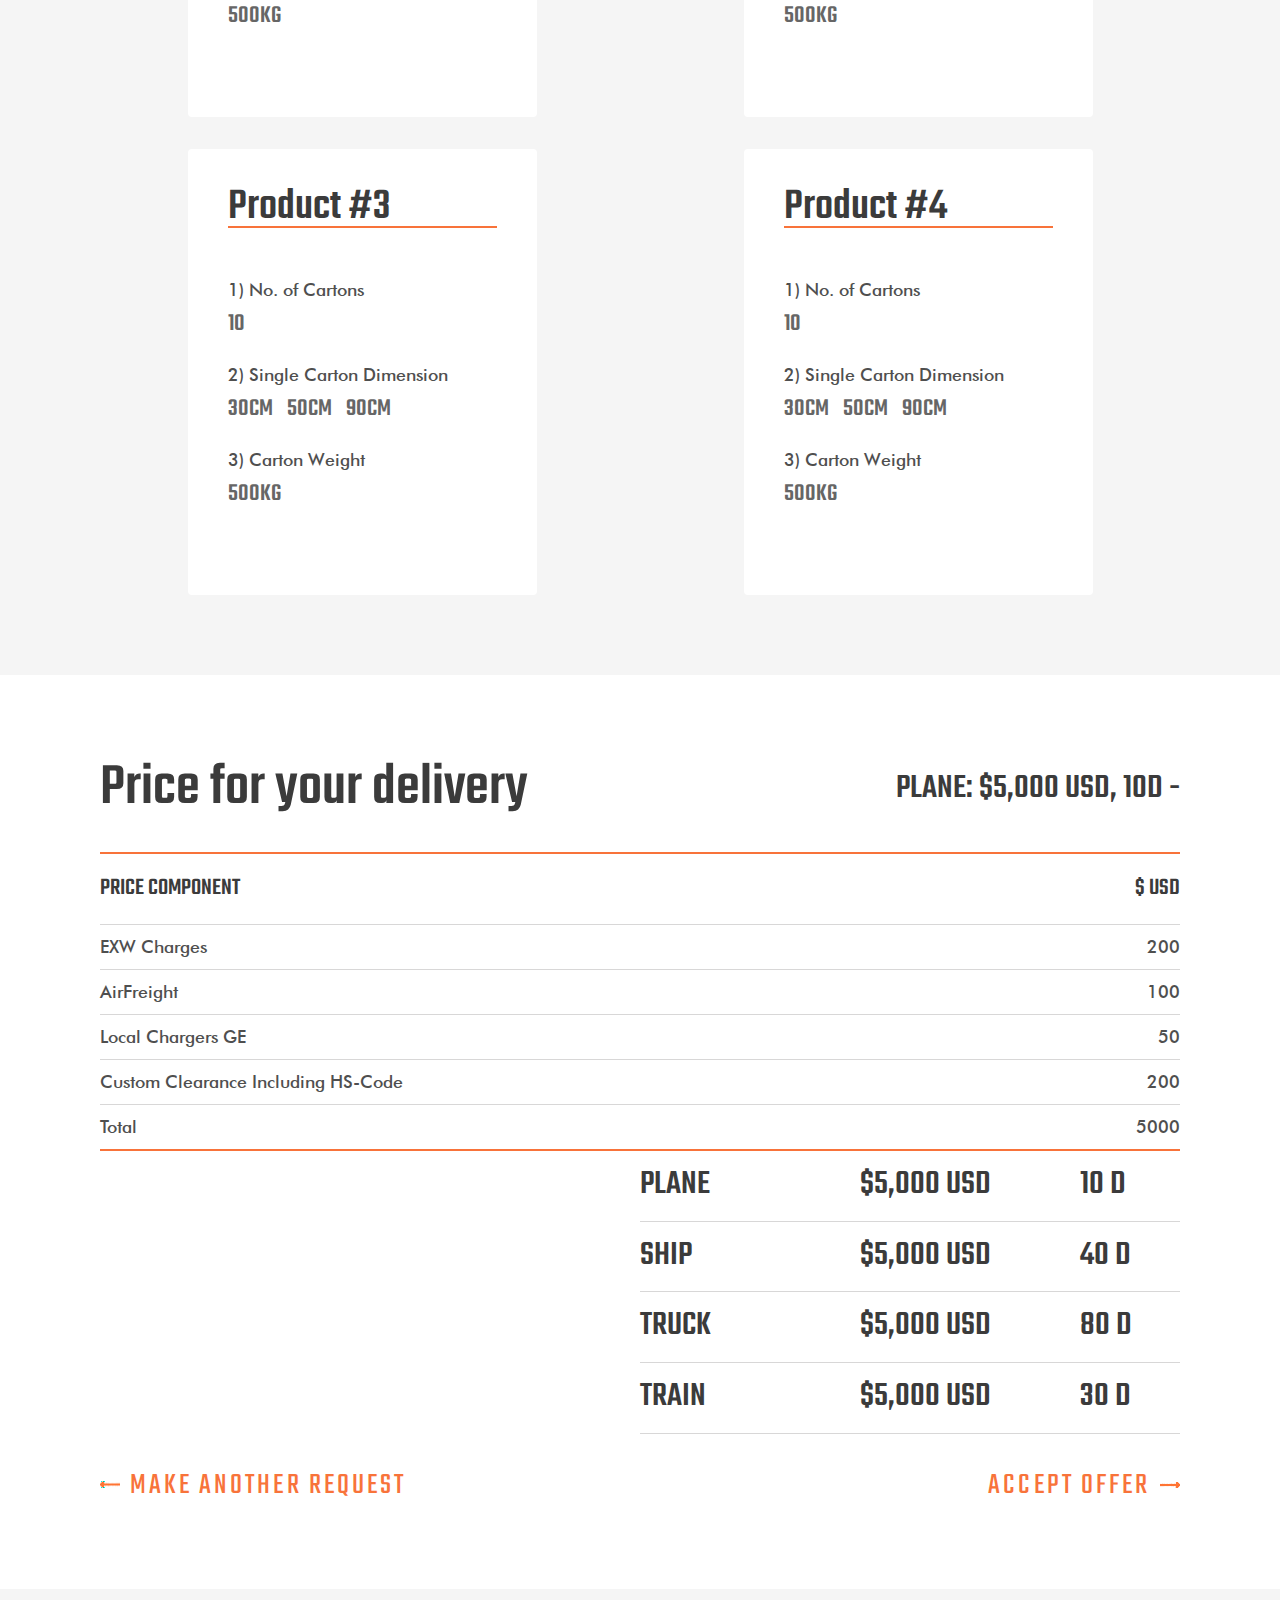
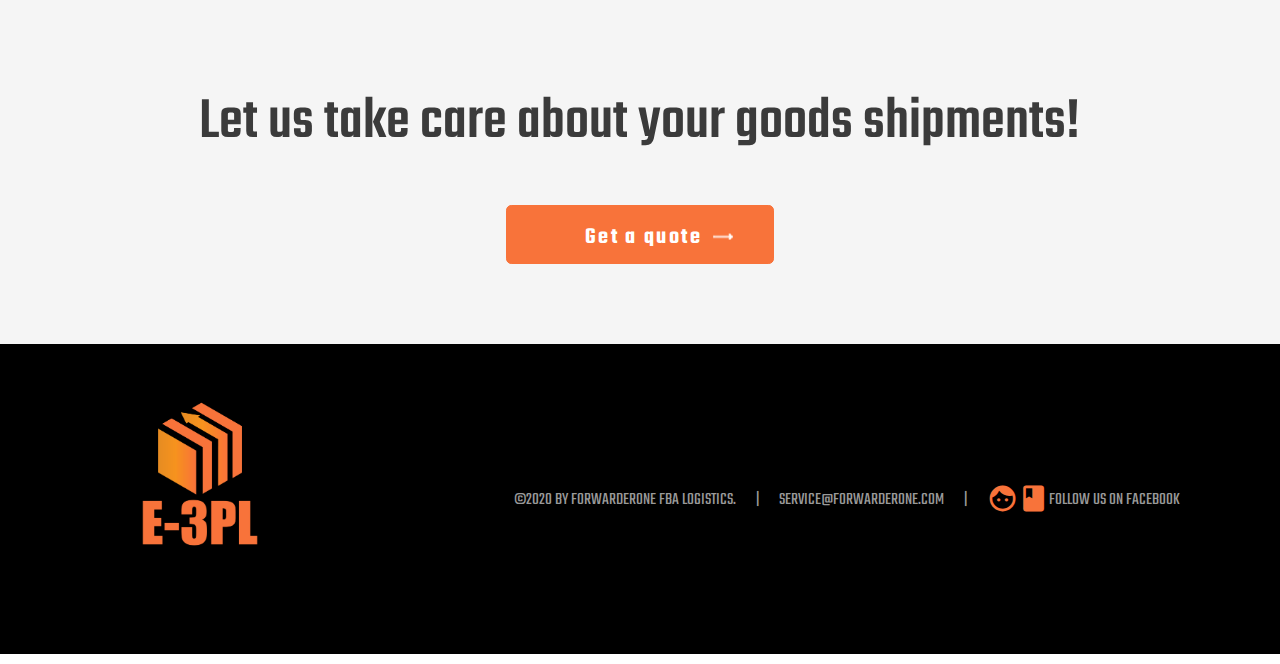
<file: check2-page.html>
<!DOCTYPE html>
<html lang="en">

<head>
    <meta charset="UTF-8">
    <meta http-equiv="X-UA-Compatible" content="IE=edge">
    <meta name="viewport" content="width=device-width, initial-scale=1.0">
    <title>Check2 page.Only desktop version</title>
    <link rel="stylesheet" href="css/style.css">
    <link href="https://fonts.googleapis.com/icon?family=Material+Icons" rel="stylesheet">
</head>

<body class="container">
    <header class="header">
        <img class="header__banner" src="img/header/banner-check.png" srcset="img/header/banner-check@2x.png 2x">

        <div class="grid  header__topmenu">
            <img class="header__logo" src="img/header/LogoE3PL.png" srcset="img/header/LogoE3PL@2x.png 2x">
            <nav class="header__topmenu-list">
                <ul>
                    <li><a class="header__topmenu-list_link" href="#">About Us</a></li>
                    <li><a class="header__topmenu-list_link" href="#">Pricing</a></li>
                    <li><a class="header__topmenu-list_link" href="#">FAQ</a></li>
                </ul>
            </nav>
        </div>
        <div class="header__content request-header-content">
            <p class="header__content-text">
                Lorem ipsum dolor sit amet, consectetur adipiscing elit. Habes, inquam, Cato, formam eorum, de quibus
                loquor praecepta dantur.
            </p>
            <p class="header__content-title">
                Reliable Amazon FBA
            </p>
            <p class="header__content-subtitle">
                Freight Forwarding
            </p>
        </div>

    </header>
    <main class=" grid main request">
        <section class="main__people-blocks padding-both-vertical">
            <p class="h2">Ensure That Everything's Correct</p>
            <div class="grid margin-top">

                <div class="check__block_2_column">
                    <div>
                        <div class="check_block ">
                            <div class="row-between2">
                                <p class="text">Your Name</p>
                                <p class="text">:</p>
                            </div>
                            <p class="h3">John S. DOE</p>
                        </div>
                        <div class="check_block ">
                            <div class="row-between2">
                                <p class="text">Means of Transport</p>
                                <p class="text">:</p>
                            </div>
                            <p class="h3">Transport BY Plane</p>
                        </div>
                        <div class="check_block ">
                            <div class="row-between2">
                                <p class="text">Incoterm</p>
                                <p class="text">:</p>
                            </div>
                            <p class="h3">EXW</p>
                        </div>
                        <div class="check_block ">
                            <div class="row-between2">
                                <p class="text">Manufacturer Location</p>
                                <p class="text">:</p>
                            </div>
                            <p class="h3">Yuejiang W Rd, Haizhu District,<br>
                                Guangzhou, Guangdong Province</p>
                        </div>
                        <div class="check_block ">
                            <div class="row-between2">
                                <p class="text">Associated Location</p>
                                <p class="text">:</p>
                            </div>
                            <p class="h3">Yuejiang W Rd, Haizhu District,<br>
                                Guangzhou, Guangdong Province</p>
                        </div>
                    </div>
                    <div>
                        <div class="check_block ">
                            <div class="row-between2">
                                <p class="text">Destination</p>
                                <p class="text">:</p>
                            </div>
                            <p class="h3">To our warehouse for
                                tempoorary storage</p>
                        </div>
                        <div class="check_block ">
                            <div class="row-between2">
                                <p class="text">Goods Value</p>
                                <p class="text">:</p>
                            </div>
                            <p class="h3">$20,000 USD</p>
                        </div>
                        <div class="check_block ">
                            <div class="row-between2">
                                <p class="text">Your Email</p>
                                <p class="text">:</p>
                            </div>
                            <p class="h3">johnDOE@gmail.com</p>
                        </div>
                    </div>

                </div>

            </div>
        </section>
        <section class="main__description-gray-block padding-both-vertical">
            <div class="grid">
                <div class="check__cards">
                    <div class="check-product-card">
                        <p class="h2-smaller">Product #1</p>
                        <p class="text">1) No. of Cartons </p>
                        <p class="h3">10</p>

                        <p class="text">2) Single Carton Dimension </p>
                        <p class="h3">30cm <span></span> 50cm <span></span> 90cm</p>

                        <p class="text">3) Carton Weight</p>
                        <p class="h3">500kg</p>
                    </div>
                    <div class="check-product-card">
                        <p class="h2-smaller">Product #2</p>
                        <p class="text">1) No. of Cartons </p>
                        <p class="h3">10</p>

                        <p class="text">2) Single Carton Dimension </p>
                        <p class="h3">30cm <span></span> 50cm <span></span> 90cm</p>

                        <p class="text">3) Carton Weight</p>
                        <p class="h3">500kg</p>
                    </div>
                    <div class="check-product-card">
                        <p class="h2-smaller">Product #3</p>
                        <p class="text">1) No. of Cartons </p>
                        <p class="h3">10</p>

                        <p class="text">2) Single Carton Dimension </p>
                        <p class="h3">30cm <span></span> 50cm <span></span> 90cm</p>

                        <p class="text">3) Carton Weight</p>
                        <p class="h3">500kg</p>
                    </div>
                    <div class="check-product-card">
                        <p class="h2-smaller">Product #4</p>
                        <p class="text">1) No. of Cartons </p>
                        <p class="h3">10</p>

                        <p class="text">2) Single Carton Dimension </p>
                        <p class="h3">30cm <span></span> 50cm <span></span> 90cm</p>

                        <p class="text">3) Carton Weight</p>
                        <p class="h3">500kg</p>
                    </div>


                    <!-- <p class="h2 blue" id="add_product">+ Add another product</p> -->
                </div>
            </div>
        </section>
        <section class="main__description-white-block padding-both-vertical">
            <div class="grid">
                <div class="price-block-check2">
                    <div class="price-inner-block-check2 border-red">
                        <p class="h2">Price for your delivery</p>
                        <p class="h3-dark">Plane: $5,000 USD, 10D - </p>
                    </div>
                    <div class="price-inner-block-check2 border-gray">
                        <p class="strong-text">Price Component</p>
                        <p class="strong-text">$ USD</p>
                    </div>
                    <div class="price-inner-block-check2 border-gray">
                        <p class="text">EXW Charges</p>
                        <p class="text">200</p>
                    </div>
                    <div class="price-inner-block-check2 border-gray">
                        <p class="text">AirFreight</p>
                        <p class="text">100</p>
                    </div>
                    <div class="price-inner-block-check2 border-gray">
                        <p class="text">Local Chargers GE</p>
                        <p class="text">50</p>
                    </div>
                    <div class="price-inner-block-check2 border-gray">
                        <p class="text">Custom Clearance Including HS-Code</p>
                        <p class="text">200</p>
                    </div>
                    <div class="price-inner-block-check2 border-red">
                        <p class="text">Total</p>
                        <p class="text">5000</p>
                    </div>
                </div>
                <div class="price-block-check2-2column">
                    <div></div>
                    <div class="price-inner-block-check2-column border-gray">
                        <p class="h3-dark">Plane</p>
                        <p class="h3-dark">$5,000 USD</p>
                        <p class="h3-dark">10 D</p>                        
                    </div>
                    <div></div>
                    <div class="price-inner-block-check2-column border-gray">
                        <p class="h3-dark">Ship</p>
                        <p class="h3-dark">$5,000 USD</p>
                        <p class="h3-dark">40 D</p>                        
                    </div>
                    <div></div>
                    <div class="price-inner-block-check2-column border-gray">
                        <p class="h3-dark">Truck</p>
                        <p class="h3-dark">$5,000 USD</p>
                        <p class="h3-dark">80 D</p>                        
                    </div>
                    <div></div>
                    <div class="price-inner-block-check2-column border-gray">
                        <p class="h3-dark">Train</p>
                        <p class="h3-dark">$5,000 USD</p>
                        <p class="h3-dark">30 D</p>                        
                    </div>
                </div>
                <div class="left-right margin-top">
                    <a class="arrow-left" href="request-page.html">Make another Request</a>
                    <a class="arrow-right" href="accept-page.html">Accept Offer</a>
                </div>
            </div>

        </section>
        <section class="main__care">
            <div class="grid">
                <div class="main__care-area">
                    <p class="h2">Let us take care about your goods shipments!</p>
                    <a class="button-link margin-top" href="#">Get a quote</a>

                </div>
            </div>
        </section>

    </main>
    <footer class="footer padding-both-vertical">
        <div class="grid">
            <div class="footer__area">
                <img class="header__logo" src="img/header/LogoE3PL.png" srcset="img/header/LogoE3PL@2x.png 2x">
                <div class="row-between">
                    <p class="text-upper stripe"> ©2020 by ForwarderOne FBA Logistics. </p>
                    <p class="text-upper stripe"> Service@ForwarderOne.com </p>
                    <p class="text-upper ">
                        <span class="material-icons">facebook</span>
                        follow us on facebook
                    </p>

                </div>

            </div>
        </div>
    </footer>

</body>

</html>
</file>
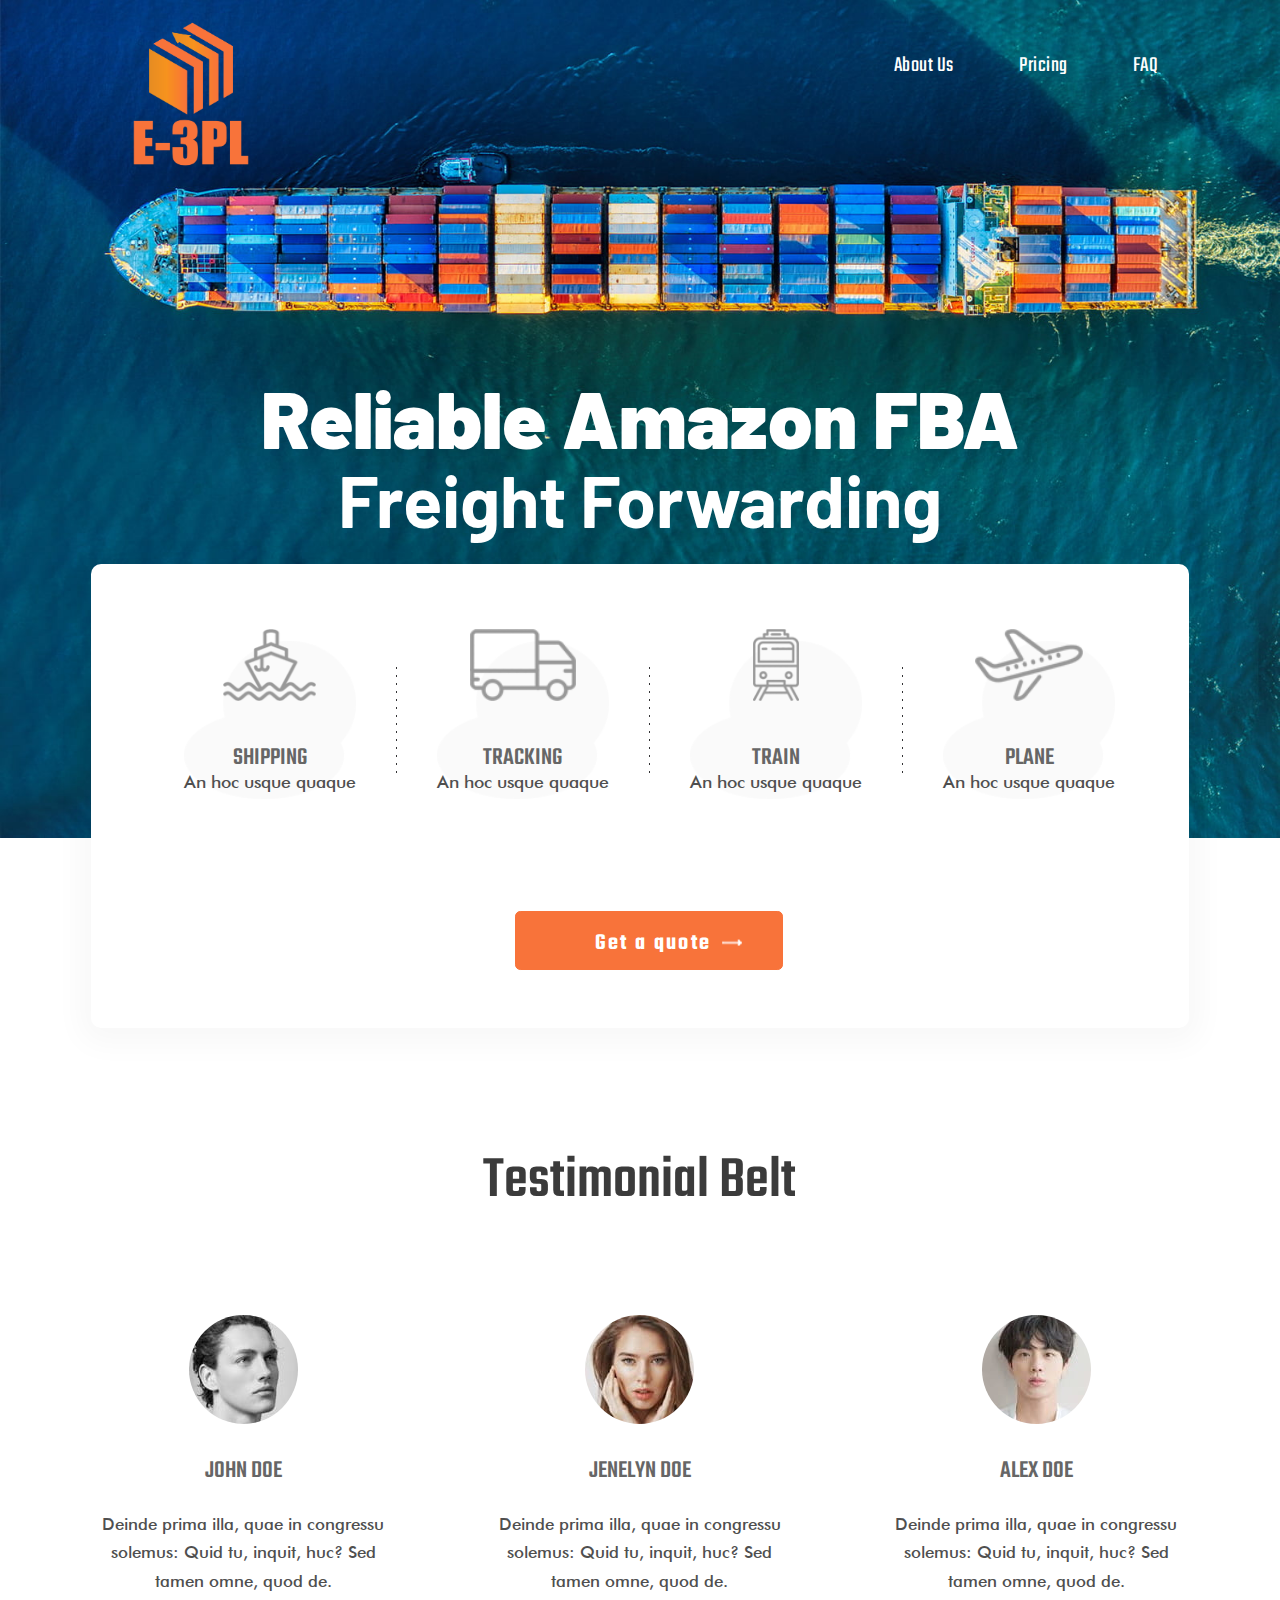
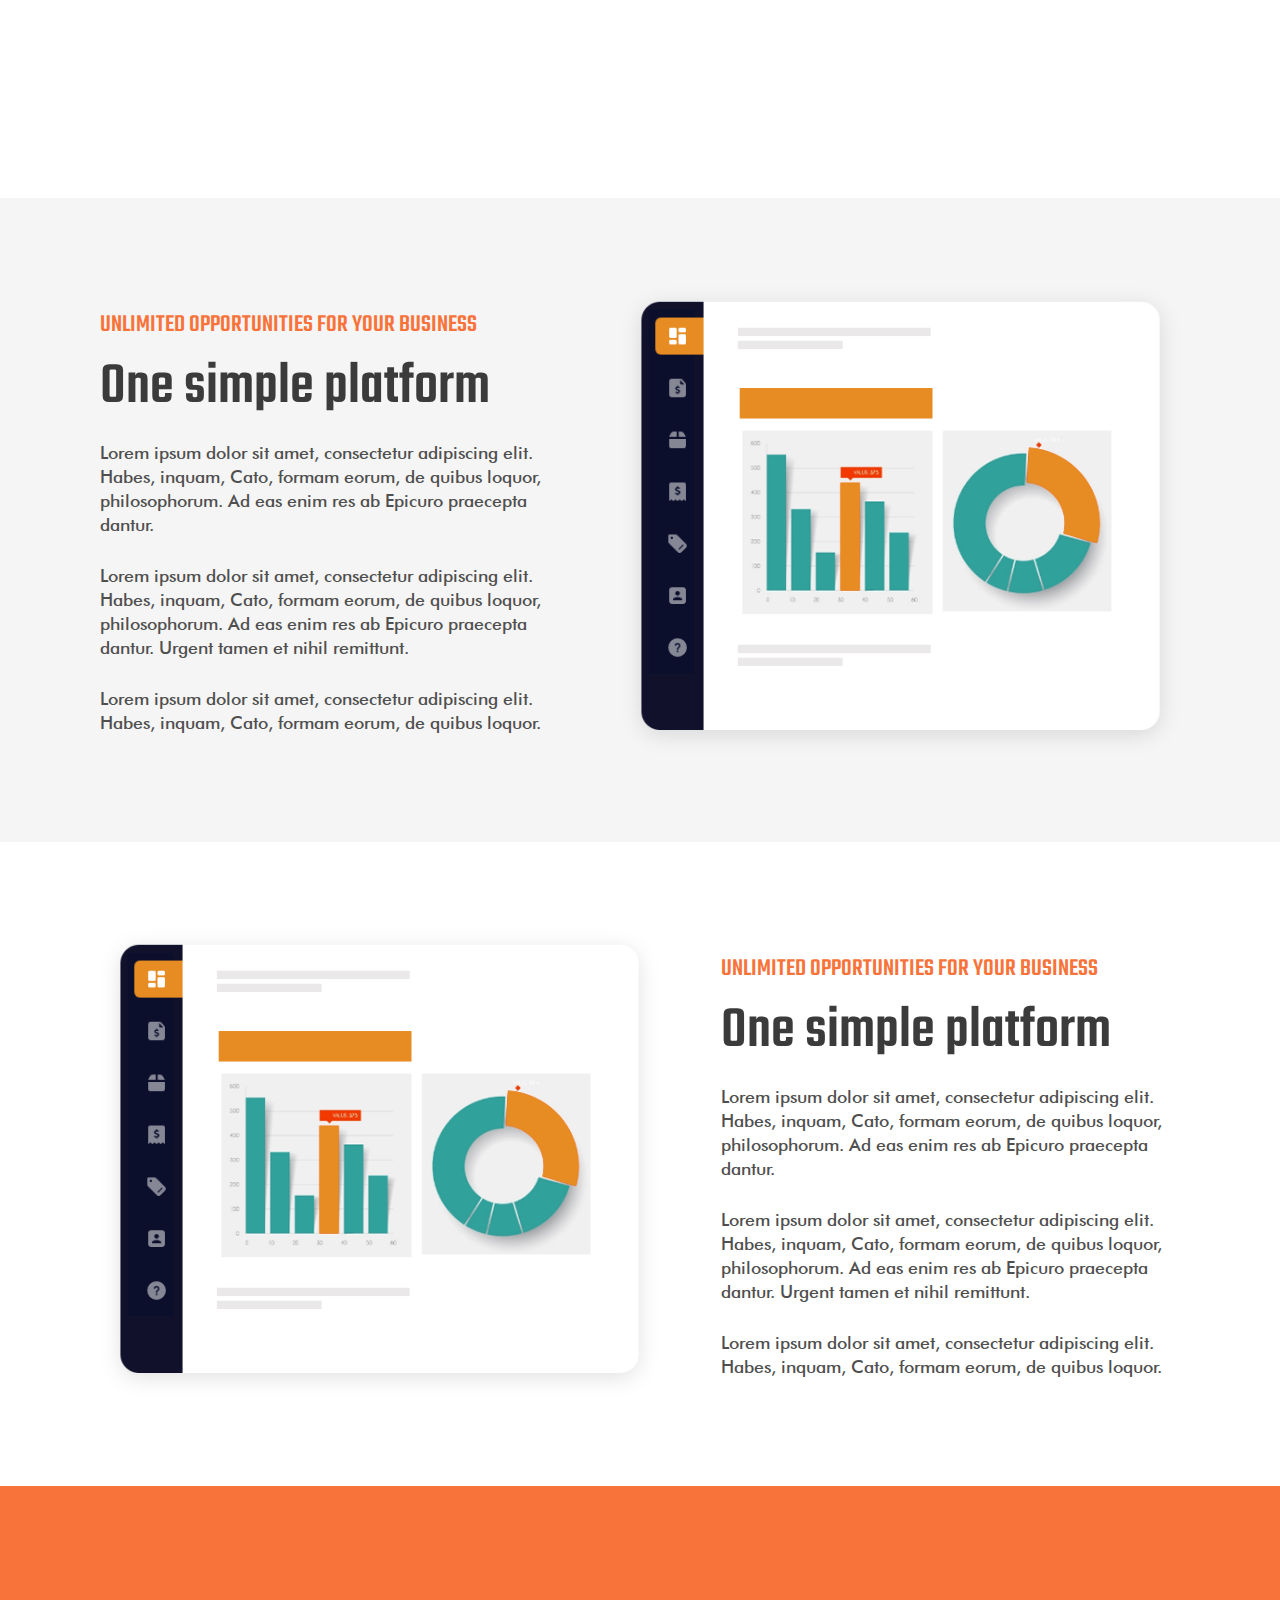
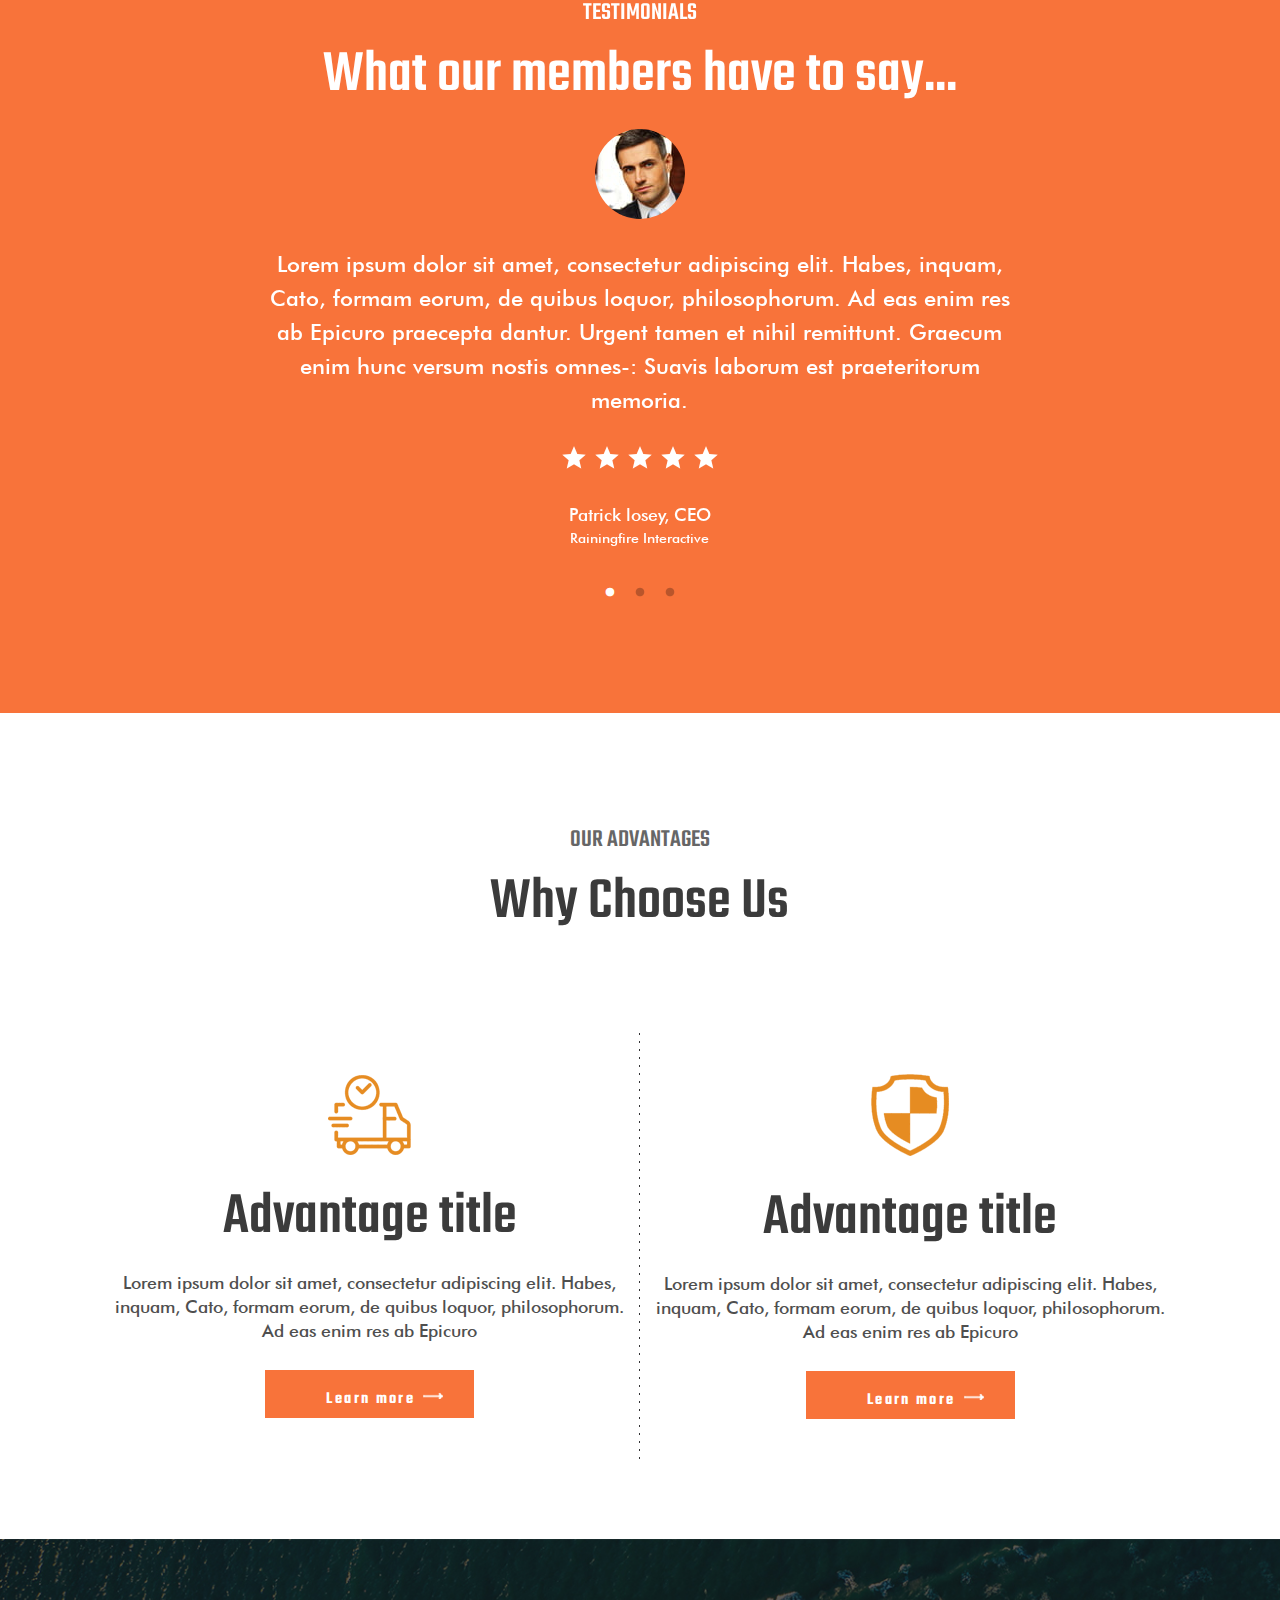
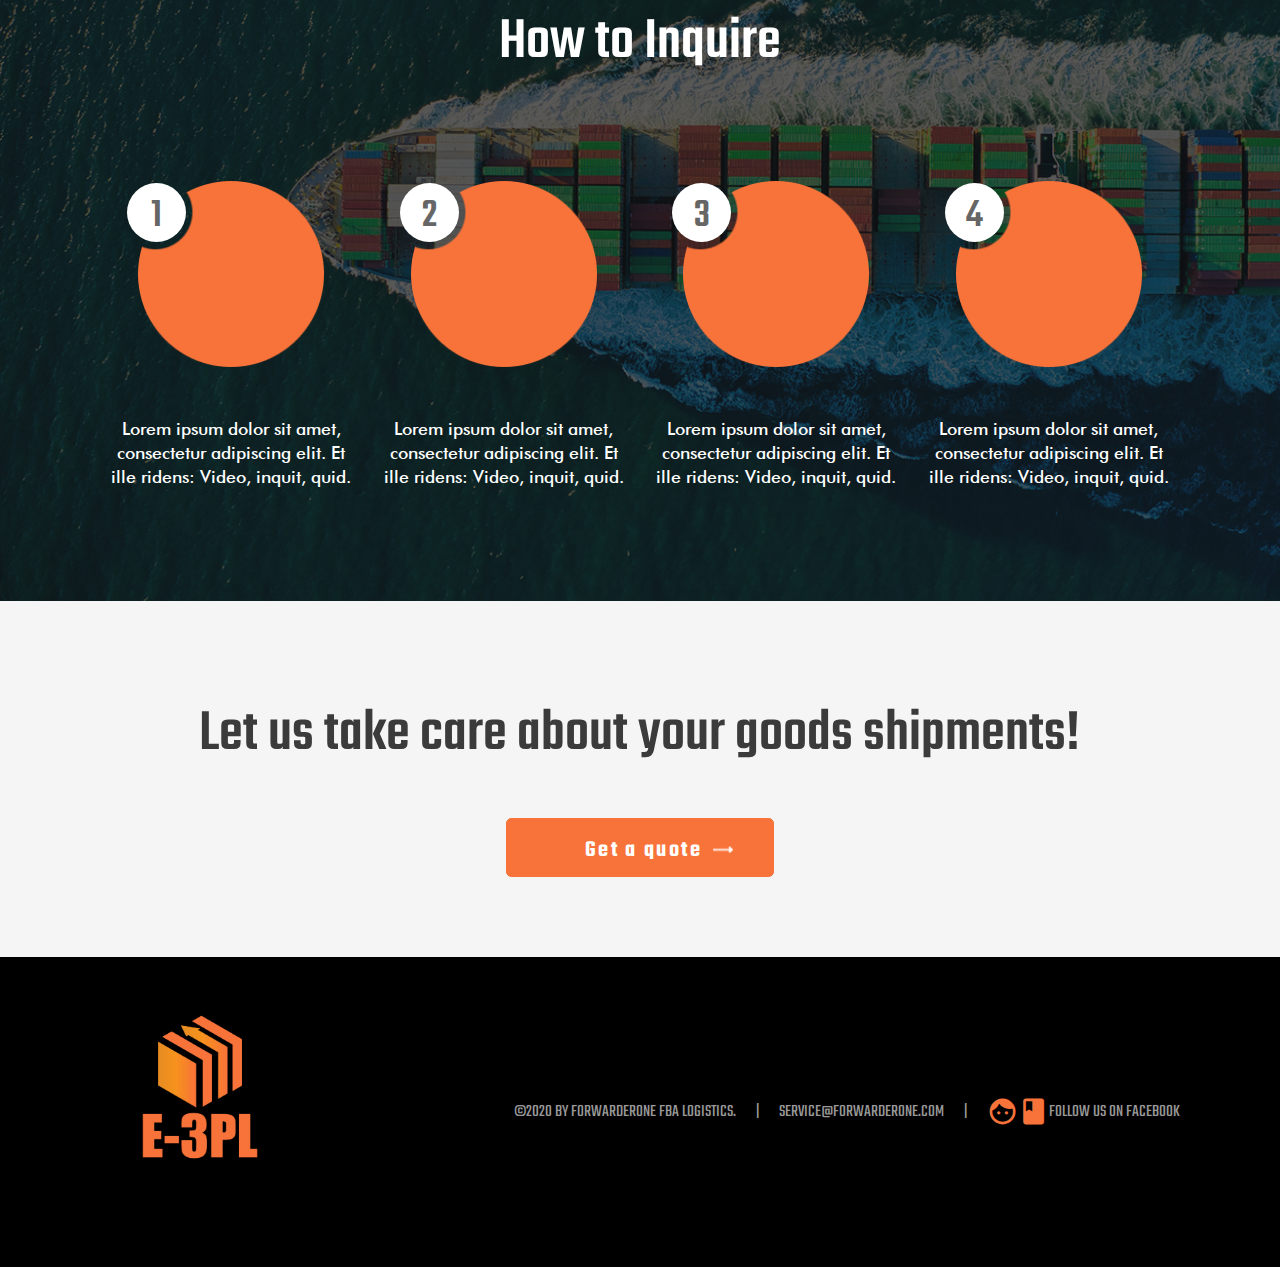
<file: index0.html>
<!DOCTYPE html>
<html lang="en">

<head>
    <meta charset="UTF-8">
    <meta http-equiv="X-UA-Compatible" content="IE=edge">
    <meta name="viewport" content="width=device-width, initial-scale=1.0">
    <title>index. Only desktop version</title>
    <link rel="stylesheet" href="css/style.css">
    <link href="https://fonts.googleapis.com/icon?family=Material+Icons" rel="stylesheet">
    <link rel="stylesheet" type="text/css" href="./slider/slick/slick.css">
    <link rel="stylesheet" type="text/css" href="./slider/slick/slick-theme.css">

</head>

<body class="container">
    <header class="header">
        <img class="header__banner" src="img/header/cameron-venti-1-cq-icr-wfqbi-unsplash-copy.jpg" srcset="img/header/cameron-venti-1-cq-icr-wfqbi-unsplash-copy@2x.jpg 2x,
             img/header/cameron-venti-1-cq-icr-wfqbi-unsplash-copy@3x.jpg 3x">

        <div class="grid header__topmenu">
            <img class="header__logo" src="img/header/LogoE3PL.png"
                srcset="img/header/LogoE3PL@2x.png 2x">
            <nav class="header__topmenu-list">
                <ul>
                    <li><a class="header__topmenu-list_link" href="#">About Us</a></li>
                    <li><a class="header__topmenu-list_link" href="#">Pricing</a></li>
                    <li><a class="header__topmenu-list_link" href="#">FAQ</a></li>
                </ul>
            </nav>
        </div>
        <div class="header__content">
            <p class="header__content-title">
                Reliable Amazon FBA
            </p>
            <p class="header__content-subtitle">
                Freight Forwarding
            </p>
        </div>

    </header>
    <div class="header__footer">
        <div class="header__block">
            <div class="header__block-list">
                <p class="header__block-list-link">
                    <img class="header__block-list-image" src="img/header/layer-24.png"
                        srcset="img/header/layer-24@2x.png 2x,img/header/layer-24@3x.png 3x">
                    <span class="h3">Shipping</span>
                    <span class="text">An hoc usque quaque</span>
                </p><img class="head_block_stripe" src="img/header/layer-38.png">
                <p class="header__block-list-link">
                    <img class="header__block-list-image" src="img/header/layer-28.png"
                        srcset="img/header/layer-28@2x.png 2x,img/header/layer-28@3x.png 3x">
                    <span class="h3">Tracking</span>
                    <span class="text">An hoc usque quaque</span>
                </p><img class="head_block_stripe" src="img/header/layer-38.png">
                <p class="header__block-list-link">
                    <img class="header__block-list-image" src="img/header/layer-37.png"
                        srcset="img/header/layer-37@2x.png 2x,img/header/layer-37@3x.png 3x">
                    <span class="h3">Train</span>
                    <span class="text">An hoc usque quaque</span>
                </p><img class="head_block_stripe" src="img/header/layer-38.png">
                <p class="header__block-list-link">
                    <img class="header__block-list-image" src="img/header/layer-29.png"
                        srcset="img/header/layer-29@2x.png 2x,img/header/layer-29@3x.png 3x">
                    <span class="h3">Plane</span>
                    <span class="text">An hoc usque quaque</span>
                </p>
            </div>
            <a class="button-link" href="request-page.html">Get a quote</a>
        </div>
    </div>
    <main class="grid main">
        <section class="main__people-blocks padding-both-vertical">
            <p class="h2">Testimonial Belt</p>
            <div class="grid">
                <div class="main__blocks ">
                    <div class="main__people-block">
                        <img class="main__people-image" src="img/main/layer-34.jpg"
                            srcset="img/main/layer-34@2x.jpg 2x,    img/main/layer-34@3x.jpg 3x">
                        <p class="h3">JOHN DOE</p>
                        <p class="small-text">
                            Deinde prima illa, quae in congressu solemus: Quid tu, inquit, huc? Sed tamen omne, quod de.
                        </p>
                    </div>
                    <div class="main__people-block ">
                        <img class="main__people-image" src="img/main/layer-36.jpg"
                            srcset="img/main/layer-36@2x.jpg 2x,    img/main/layer-36@3x.jpg 3x">
                        <p class="h3">Jenelyn Doe</p>
                        <p class="small-text">
                            Deinde prima illa, quae in congressu solemus: Quid tu, inquit, huc? Sed tamen omne, quod de.
                        </p>
                    </div>
                    <div class="main__people-block">
                        <img class="main__people-image" src="img/main/layer-35.jpg"
                            srcset="img/main/layer-35@2x.jpg 2x,    img/main/layer-35@3x.jpg 3x">
                        <p class="h3">Alex DOE</p>
                        <p class="small-text">
                            Deinde prima illa, quae in congressu solemus: Quid tu, inquit, huc? Sed tamen omne, quod de.
                        </p>
                    </div>
                </div>
            </div>
        </section>
        <section class="main__description-gray-block padding-both-vertical">
            <div class="grid">
                <div class="main__description-block-right ">
                    <div class="main__description-block">
                        <p class="h3 red">Unlimited opportunities for your business</p>
                        <p class="h2">One simple platform</p>
                        <p class="text text-left">
                            Lorem ipsum dolor sit amet, consectetur adipiscing elit. Habes, inquam, Cato, formam eorum,
                            de quibus loquor, philosophorum. Ad eas enim res ab Epicuro praecepta dantur.
                        </p>
                        <p class="text text-left">
                            Lorem ipsum dolor sit amet, consectetur adipiscing elit. Habes, inquam, Cato, formam eorum,
                            de quibus loquor, philosophorum. Ad eas enim res ab Epicuro praecepta dantur. Urgent tamen
                            et nihil remittunt.
                        </p>
                        <p class="text text-left">
                            Lorem ipsum dolor sit amet, consectetur adipiscing elit. Habes, inquam, Cato, formam eorum,
                            de quibus loquor.
                        </p>
                    </div>
                    <div class="main__image-block-right">
                        <img class="main__description-image" src="img/main/main-description-image.png"
                            srcset="img/main/main-description-image.png 2x,    img/main/main-description-image.png 3x">
                    </div>
                </div>
            </div>
        </section>
        <section class="main__description-white-block padding-both-vertical">
            <div class="grid">
                <div class="main__description-block-left ">
                    <div class="main__image-block-left">
                        <img class="main__description-image" src="img/main/main-description-image.png"
                            srcset="img/main/main-description-image.png 2x,    img/main/main-description-image.png 3x">
                    </div>
                    <div class="main__description-block">
                        <p class="h3 red">Unlimited opportunities for your business</p>
                        <p class="h2">One simple platform</p>
                        <p class="text text-left">
                            Lorem ipsum dolor sit amet, consectetur adipiscing elit. Habes, inquam, Cato, formam eorum,
                            de quibus loquor, philosophorum. Ad eas enim res ab Epicuro praecepta dantur.
                        </p>
                        <p class="text text-left">
                            Lorem ipsum dolor sit amet, consectetur adipiscing elit. Habes, inquam, Cato, formam eorum,
                            de quibus loquor, philosophorum. Ad eas enim res ab Epicuro praecepta dantur. Urgent tamen
                            et nihil remittunt.
                        </p>
                        <p class="text text-left">
                            Lorem ipsum dolor sit amet, consectetur adipiscing elit. Habes, inquam, Cato, formam eorum,
                            de quibus loquor.
                        </p>
                    </div>

                </div>
            </div>
        </section>
        <section class="main__testimonials-block padding-both-vertical">
            <div class="grid">
                <div class="main__testimonials-slider ">
                    <div>
                        <div class="main__testimonials-slider-block">
                            <p class="h3 white">Testimonials</p>
                            <p class="h2 white">What our members have to say...</p>
                            <img class="testimonials-small-image" src="img/main/layer-43.jpg"
                                srcset="img/main/layer-43@2x.jpg 2x,    img/main/layer-43@3x.jpg 3x">
                            <p class="big-text white">
                                Lorem ipsum dolor sit amet, consectetur adipiscing elit. Habes, inquam, Cato, formam
                                eorum,
                                de quibus loquor, philosophorum. Ad eas enim res ab Epicuro praecepta dantur. Urgent
                                tamen
                                et nihil remittunt. Graecum enim hunc versum nostis omnes-: Suavis laborum est
                                praeteritorum
                                memoria.
                            </p>
                            <p class="star">
                                <span class="material-icons">star</span>
                                <span class="material-icons">star</span>
                                <span class="material-icons">star</span>
                                <span class="material-icons">star</span>
                                <span class="material-icons">star</span>
                            </p>
                            <p class="text white bottom-margin-none">Patrick losey, CEO</p>
                            <p class="smaller-text white">Rainingfire Interactive</p>
                        </div>
                    </div>
                    <div>
                        <div class="main__testimonials-slider-block">
                            <p class="h3 white">Testimonials</p>
                            <p class="h2 white">What our members have to say...</p>
                            <img class="testimonials-small-image" src="img/main/layer-43.jpg"
                                srcset="img/main/layer-43@2x.jpg 2x,    img/main/layer-43@3x.jpg 3x">
                            <p class="big-text white">
                                Lorem ipsum dolor sit amet, consectetur adipiscing elit. Habes, inquam, Cato, formam
                                eorum,
                                de quibus loquor, philosophorum. Ad eas enim res ab Epicuro praecepta dantur. Urgent
                                tamen
                                et nihil remittunt. Graecum enim hunc versum nostis omnes-: Suavis laborum est
                                praeteritorum
                                memoria.
                            </p>
                            <p class="star">
                                <span class="material-icons">star</span>
                                <span class="material-icons">star</span>
                                <span class="material-icons">star</span>
                                <span class="material-icons">star</span>
                                <span class="material-icons">star</span>
                            </p>
                            <p class="text white bottom-margin-none">Patrick losey, CEO</p>
                            <p class="smaller-text white">Rainingfire Interactive</p>
                        </div>
                    </div>
                    <div>
                        <div class="main__testimonials-slider-block">
                            <p class="h3 white">Testimonials</p>
                            <p class="h2 white">What our members have to say...</p>
                            <img class="testimonials-small-image" src="img/main/layer-43.jpg"
                                srcset="img/main/layer-43@2x.jpg 2x,    img/main/layer-43@3x.jpg 3x">
                            <p class="big-text white">
                                Lorem ipsum dolor sit amet, consectetur adipiscing elit. Habes, inquam, Cato, formam
                                eorum,
                                de quibus loquor, philosophorum. Ad eas enim res ab Epicuro praecepta dantur. Urgent
                                tamen
                                et nihil remittunt. Graecum enim hunc versum nostis omnes-: Suavis laborum est
                                praeteritorum
                                memoria.
                            </p>
                            <p class="star">
                                <span class="material-icons">star</span>
                                <span class="material-icons">star</span>
                                <span class="material-icons">star</span>
                                <span class="material-icons">star</span>
                                <span class="material-icons">star</span>
                            </p>
                            <p class="text white bottom-margin-none">Patrick losey, CEO</p>
                            <p class="smaller-text white">Rainingfire Interactive</p>
                        </div>
                    </div>

                </div>
            </div>
        </section>
        <section class="main__advantages padding-both-vertical">
            <p class="h3">Our ADvantages</p>
            <p class="h2">Why Choose Us</p>
            <div class="grid">
                <div class="main__advantages-area">
                    <div class="main__advantages-block">
                        <img class="advantages-block-image" src="img/main/layer-59.png"
                            srcset="img/main/layer-59@2x.png 2x, img/main/layer-59@3x.png 3x">
                        <p class="h2">Advantage title</p>
                        <p class="text">
                            Lorem ipsum dolor sit amet, consectetur adipiscing elit. Habes, inquam, Cato, formam eorum,
                            de quibus loquor, philosophorum.
                            Ad eas enim res ab Epicuro
                        </p>
                        <a class="small-button-link" href="request-page.html">Learn more</a>
                    </div>
                    <img class="advantages-block-stripe" src="img/main/layer-45.png"
                        srcset="img/main/layer-45@2x.png 2x, img/main/layer-45@3x.png 3x">
                    <div class="main__advantages-block">
                        <img class="advantages-block-image" src="img/main/layer-60.png"
                            srcset="img/main/layer-60@2x.png 2x, img/main/layer-60@3x.png 3x">
                        <p class="h2">Advantage title</p>
                        <p class="text">
                            Lorem ipsum dolor sit amet, consectetur adipiscing elit. Habes, inquam, Cato, formam eorum,
                            de quibus loquor, philosophorum.
                            Ad eas enim res ab Epicuro
                        </p>
                        <a class="small-button-link" href="request-page.html">Learn more</a>
                    </div>
                </div>
            </div>
        </section>
        <section class="main__inquire inquire-background padding-both-vertical">
            <p class="h2 white">How to Inquire</p>
            <div class="grid">
                <div class="main__inquire-area">
                    <div class="main__inquire-block">
                        <img class="red-circle" src="img/main/red-circle.png"
                            srcset="img/main/red-circle@2x.png 2x,   img/main/red-circle@3x.png 3x">
                        <div class="white-circle">
                            <p class="h3">1</p>
                        </div>
                        <p class="text white">
                            Lorem ipsum dolor sit amet, consectetur adipiscing elit. Et ille ridens: Video, inquit,
                            quid.
                        </p>
                    </div>
                    <div class="main__inquire-block">
                        <img class="red-circle" src="img/main/red-circle.png"
                            srcset="img/main/red-circle@2x.png 2x,   img/main/red-circle@3x.png 3x">
                        <div class="white-circle">
                            <p class="h3">2</p>
                        </div>
                        <p class="text white">
                            Lorem ipsum dolor sit amet, consectetur adipiscing elit. Et ille ridens: Video, inquit,
                            quid.
                        </p>
                    </div>
                    <div class="main__inquire-block">
                        <img class="red-circle" src="img/main/red-circle.png"
                            srcset="img/main/red-circle@2x.png 2x,   img/main/red-circle@3x.png 3x">
                        <div class="white-circle">
                            <p class="h3">3</p>
                        </div>
                        <p class="text white">
                            Lorem ipsum dolor sit amet, consectetur adipiscing elit. Et ille ridens: Video, inquit,
                            quid.
                        </p>
                    </div>
                    <div class="main__inquire-block">
                        <img class="red-circle" src="img/main/red-circle.png"
                            srcset="img/main/red-circle@2x.png 2x,   img/main/red-circle@3x.png 3x">
                        <div class="white-circle">
                            <p class="h3">4</p>
                        </div>
                        <p class="text white">
                            Lorem ipsum dolor sit amet, consectetur adipiscing elit. Et ille ridens: Video, inquit,
                            quid.
                        </p>
                    </div>

                </div>
            </div>

        </section>
        <section class="main__care">
            <div class="grid">
                <div class="main__care-area">
                    <p class="h2">Let us take care about your goods shipments!</p>
                    <a class="button-link margin-top" href="request-page.html">Get a quote</a>
                    
                </div>
            </div>
        </section>

    </main>
    <footer class="footer padding-both-vertical">
        <div class="grid">
            <div class="footer__area">
                <img class="header__logo" src="img/header/LogoE3PL.png"
                srcset="img/header/LogoE3PL@2x.png 2x">
                <div class="row-between">
                    <p class="text-upper stripe"> ©2020 by ForwarderOne FBA Logistics. </p>
                    <p class="text-upper stripe"> Service@ForwarderOne.com </p>
                    <p class="text-upper ">
                        <span class="material-icons">facebook</span>
                        follow us on facebook
                    </p>

                </div>

            </div>
        </div>
    </footer>
    <script src="https://code.jquery.com/jquery-2.2.0.min.js" type="text/javascript"></script>
    <script src="./slider/slick/slick.js" type="text/javascript" charset="utf-8"></script>
    <script>


        $('.main__testimonials-slider').slick({

            dots: true,
            infinite: true,
            speed: 300,
            slidesToShow: 1,
            slideToScroll: 1,
            centerMode: true,
            variableWidth: true
        });
    </script>
</body>

</html>
</file>
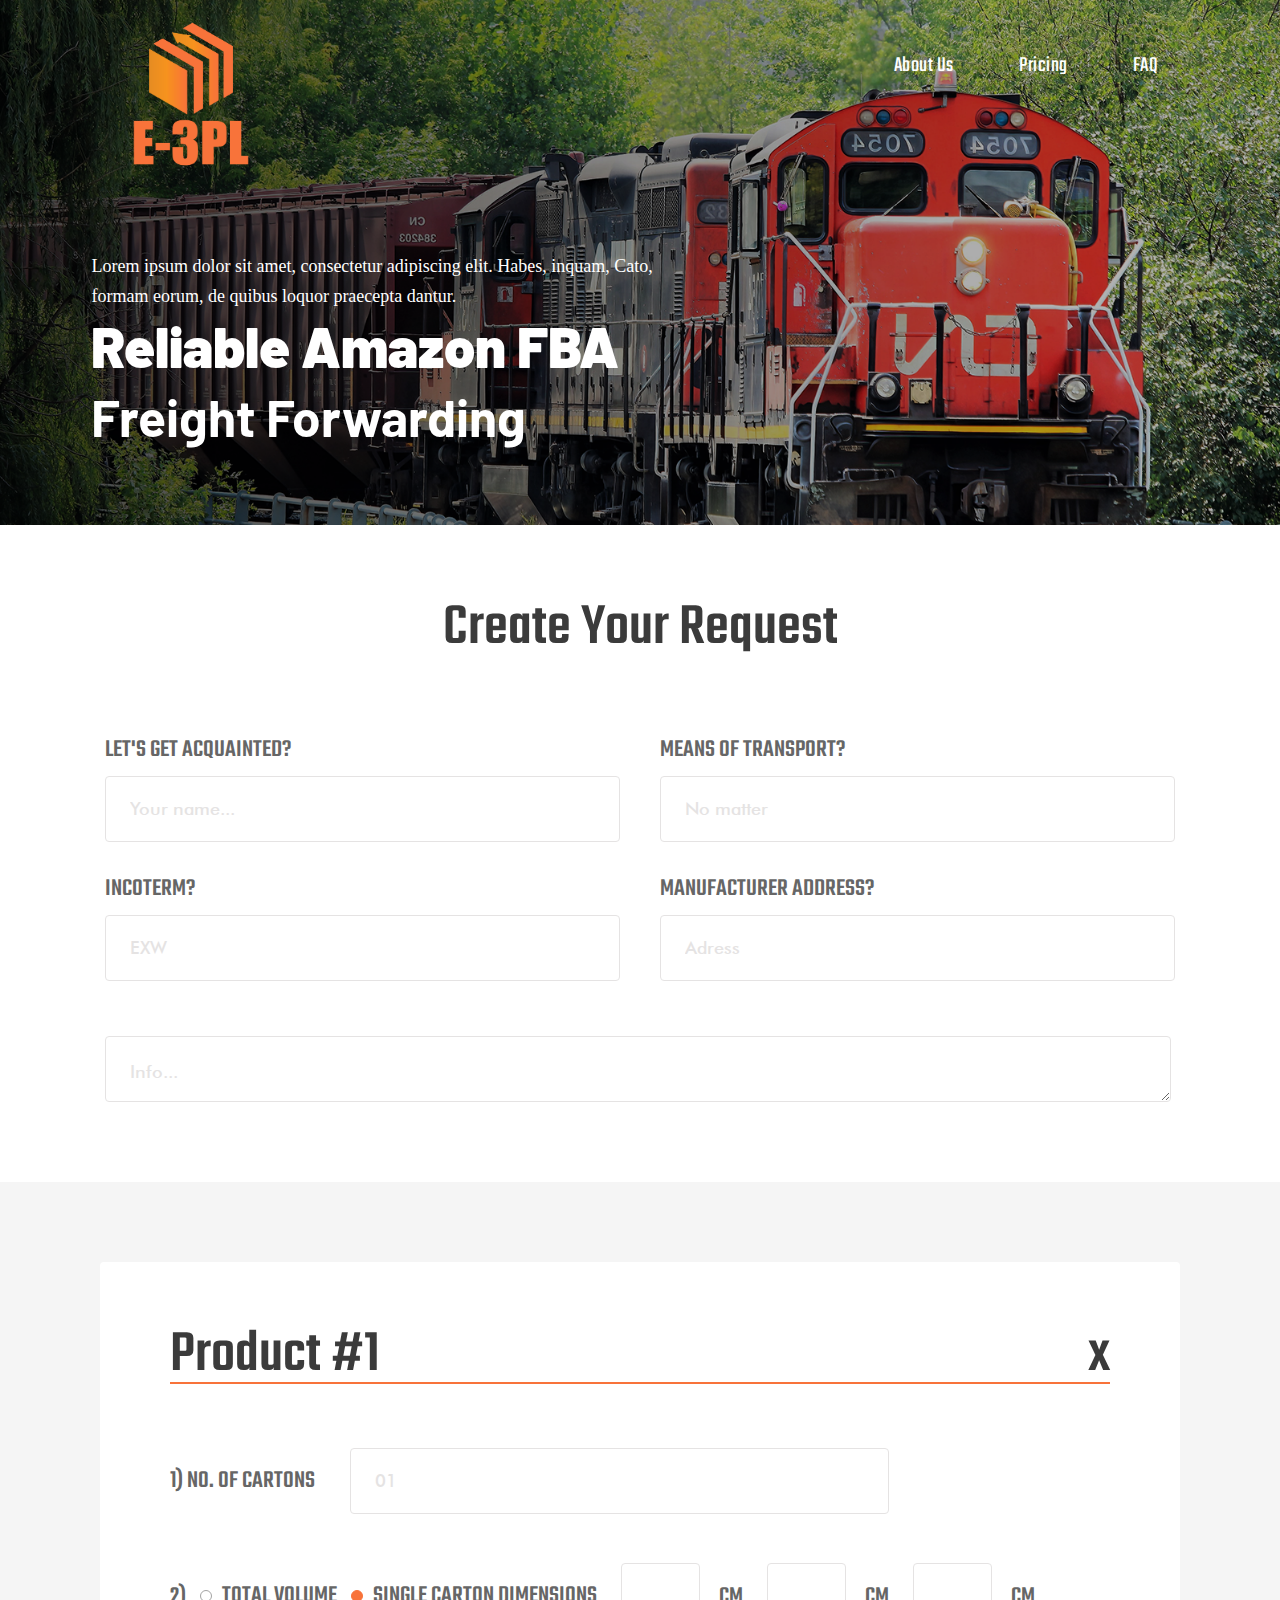
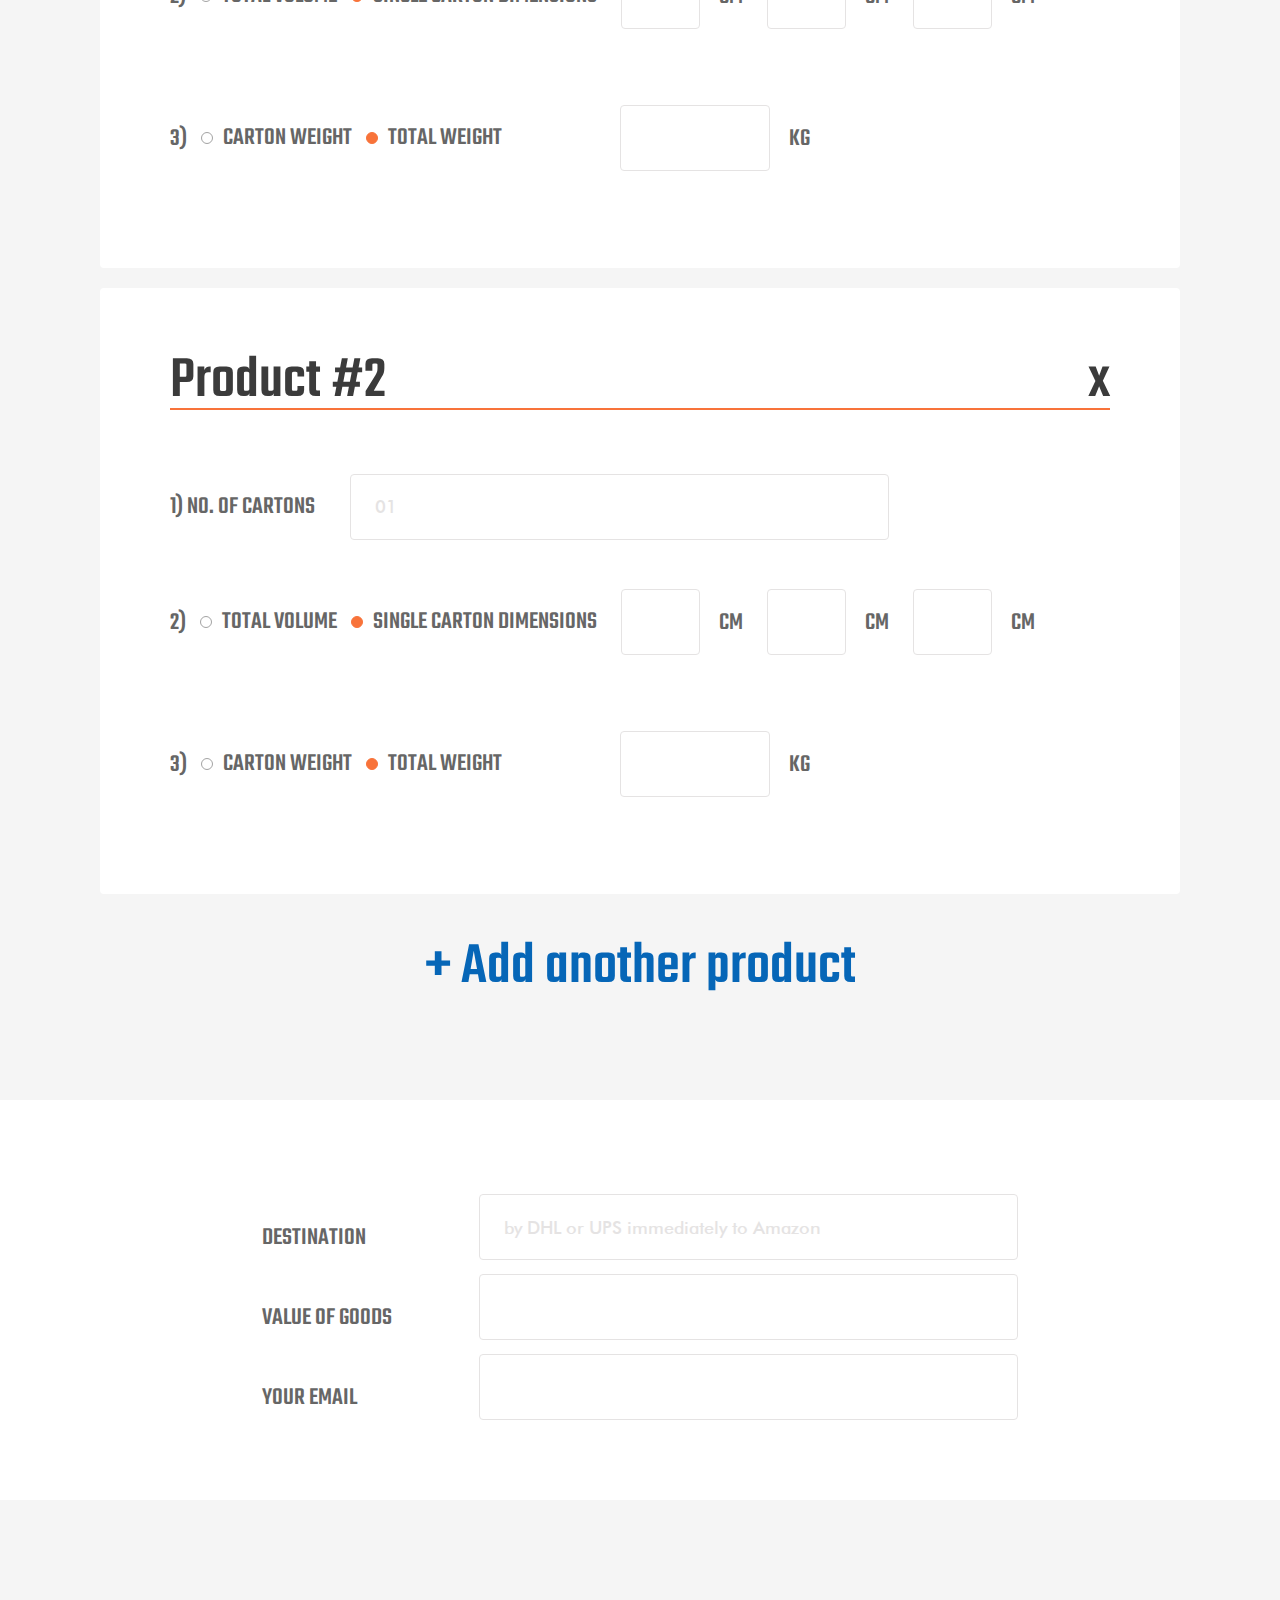
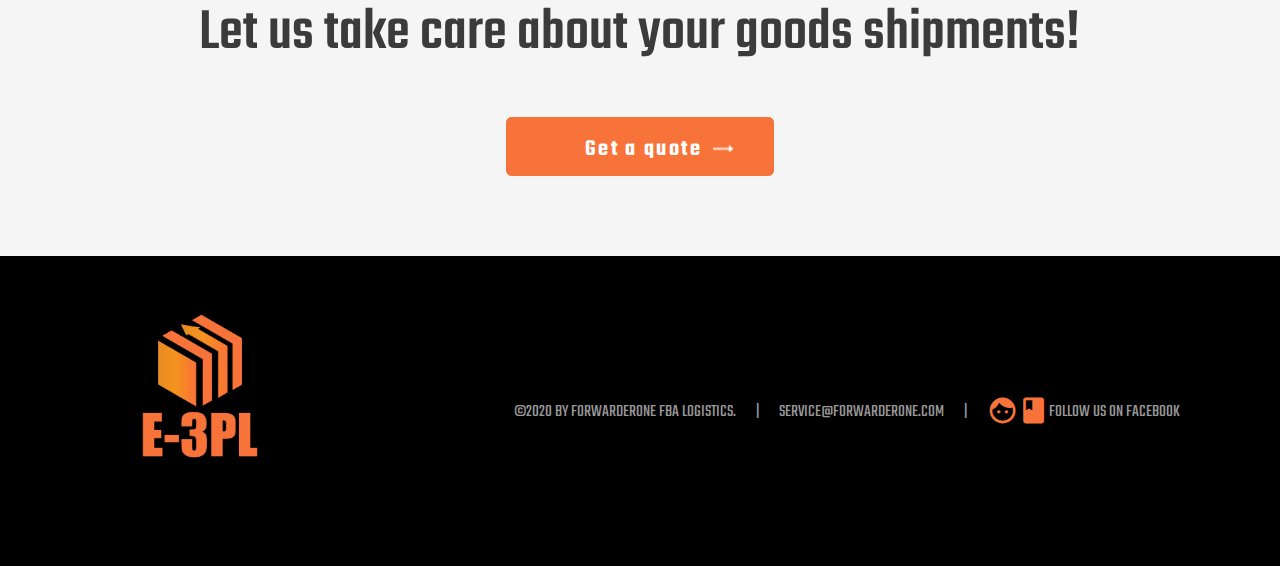
<file: request-page.html>
<!DOCTYPE html>
<html lang="en">

<head>
    <meta charset="UTF-8">
    <meta http-equiv="X-UA-Compatible" content="IE=edge">
    <meta name="viewport" content="width=device-width, initial-scale=1.0">
    <title>Request page.Only desktop version</title>
    <link rel="stylesheet" href="css/style.css">
    <link href="https://fonts.googleapis.com/icon?family=Material+Icons" rel="stylesheet">
</head>

<body class="container">
    <header class="header">
        <img class="header__banner" src="img/header/banner-request.png" srcset="img/header/banner-request@2x.png 2x,
             img/header/banner-request@3x.png 3x">

        <div class="grid  header__topmenu">
            <img class="header__logo" src="img/header/LogoE3PL.png"
                srcset="img/header/LogoE3PL@2x.png 2x">
            <nav class="header__topmenu-list">
                <ul>
                    <li><a class="header__topmenu-list_link" href="#">About Us</a></li>
                    <li><a class="header__topmenu-list_link" href="#">Pricing</a></li>
                    <li><a class="header__topmenu-list_link" href="#">FAQ</a></li>
                </ul>
            </nav>
        </div>
        <div class="header__content request-header-content">
            <p class="header__content-text">
                Lorem ipsum dolor sit amet, consectetur adipiscing elit. Habes, inquam, Cato, formam eorum, de quibus
                loquor praecepta dantur.
            </p>
            <p class="header__content-title">
                Reliable Amazon FBA
            </p>
            <p class="header__content-subtitle">
                Freight Forwarding
            </p>
        </div>

    </header>
    <main class=" grid main request">
        <section class="main__people-blocks padding-both-vertical">
            <p class="h2">Create Your Request</p>
            <div class="grid">

                <form class="request__blocks" action="#" id="">
                    <div class="request-single-block">
                        <label class="h3" for="name">Let's Get Acquainted?</label>
                        <input class="request-input-text" type="text" value="" name="" id="name"
                            placeholder="Your name...">
                        <label class="h3" for="incoterm">Incoterm?</label>
                        <input class="request-input-text" type="text" value="" name="" id="incoterm" placeholder="EXW"
                            list="incoterm_list">
                        <datalist id="incoterm_list">
                            <option value="EXW"></option>
                            <option value="FOB"></option>
                            <option value="FCA"></option>
                            <option value="CIF"></option>
                            <option value="CFR"></option>
                        </datalist>
                    </div>
                    <div class="request-single-block">
                        <label class="h3" for="transport">Means of Transport?</label>
                        <input class="request-input-text" type="text" value="" name="" id="transport"
                            placeholder="No matter" list="transport_list">
                        <datalist id="transport_list">
                            <option value="Ship"></option>
                            <option value="Train"></option>
                            <option value="Plane"></option>
                            <option value="Truck"></option>
                            <option value="Any"></option>
                        </datalist>
                        <label class="h3" for="adress">Manufacturer Address?</label>
                        <input class="request-input-text" type="text" value="" name="" id="adress" placeholder="Adress">
                    </div>
                    <textarea class="request-input-text input-big" value="" name="" id="info"
                        placeholder="Info..."></textarea>

                </form>

            </div>
        </section>
        <section class="main__description-gray-block padding-both-vertical">
            <div class="grid">
                <div class="request__product-forms">
                    <form class="products-form" id="form1">
                        <p class="h2 row-between2">Product #1 <span class="del_product" id="product1">x</span></p>
                        <label class="h3" for="cartons1">1) No. OF Cartons</label>
                        <input class="request-input-text-form" type="text" value="" name="" id="cartons1" placeholder="01"
                            list="carton1_list">
                        <datalist id="carton1_list">
                            <option value="01"></option>
                            <option value="02"></option>
                            <option value="03"></option>
                            <option value="04"></option>
                            <option value="05"></option>
                            <option value="06"></option>
                            <option value="07"></option>
                        </datalist>
                        <p class="h3">2)
                            <input class="radio" type="radio" name="size_carton1" id="size1">
                            <label for="size1">Total Volume</label>
                            <input class="radio" type="radio" name="size_carton1" id="size2" checked>
                            <label for="size2">Single Carton Dimensions</label>
                            <input class="request-little-input-text" type="number" name="" id="s1" value="">
                            <label for="s1"> CM</label>
                            <input class="request-little-input-text" type="number" name="" id="s2" value="">
                            <label for="s2"> CM</label>
                            <input class="request-little-input-text" type="number" name="" id="s3" value="">
                            <label for="s3"> CM</label>
                        </p>
                        <p class="h3">3)
                            <input class="radio" type="radio" name="weight1" value="carton_weight1" id="carton_weight1">
                            <label for="carton_weight1">Carton weight</label>
                            <input class="radio" type="radio" name="weight1" value="total_weight2" id="total_weight1" checked>
                            <label for="total_weight1">Total weight</label>
                            <input class="request-little-input-text" style="width: 150px;margin-left:114px;" type="number"
                                name="" id="tw1" value="">
                            <label for="tw1"> KG</label>
                        </p>
                    </form>
                    <form class="products-form" id="form2">
                        <p class="h2 row-between2">Product #2 <span class="del_product" id="product2">x</span></p>
                        <label class="h3" for="cartons2">1) No. OF Cartons</label>
                        <input class="request-input-text-form" type="text" value="" name="" id="cartons2" placeholder="01"
                            list="carton2_list">
                        <datalist id="carton2_list">
                            <option value="01"></option>
                            <option value="02"></option>
                            <option value="03"></option>
                            <option value="04"></option>
                            <option value="05"></option>
                            <option value="06"></option>
                            <option value="07"></option>
                        </datalist>
                        <p class="h3">2)
                            <input class="radio" type="radio" name="size_carton2" id="size1-2">
                            <label for="size1-2">Total Volume</label>
                            <input class="radio" type="radio" name="size_carton2" id="size2-2" checked>
                            <label for="size2-2">Single Carton Dimensions</label>
                            <input class="request-little-input-text" type="number" name="" id="s1-2" value="">
                            <label for="s1-2"> CM</label>
                            <input class="request-little-input-text" type="number" name="" id="s2-2" value="">
                            <label for="s2-2"> CM</label>
                            <input class="request-little-input-text" type="number" name="" id="s3-2" value="">
                            <label for="s3-2"> CM</label>
                        </p>
                        <p class="h3">3)
                            <input class="radio" type="radio" name="weight2" value="carton_weight2" id="carton_weight2">
                            <label for="carton_weight2">Carton weight</label>
                            <input class="radio" type="radio" name="weight2" value="total_weight2" id="total_weight2" checked>
                            <label for="total_weight2">Total weight</label>
                            <input class="request-little-input-text" style="width: 150px;margin-left:114px;" type="number"
                                name="" id="tw2" value="">
                            <label for="tw2"> KG</label>
                        </p>
                    </form>
                    <p class="h2 blue" id="add_product">+ Add another product</p>
                </div>
            </div>
        </section>
        <section class="main__description-white-block padding-both-vertical">
            <div class="grid">
                <div class="request__destination">
                    <div class="destination-form">
                        <label class="h3" for="destination">Destination</label>
                        <input class="request-input-text" type="text" value="" name="" id="destination"
                            placeholder="by DHL or UPS immediately to Amazon" list="destination_list">
                        <datalist id="destination_list">
                            <option value="by DHL or UPS immediately to Amazon"></option>
                            <option value="on pallet immediately to Amazon"></option>
                            <option value="to our warehouse for temporary storage"></option>
                            <option value="immediately to an individual address"></option>
                            <option value="Split"></option>
                        </datalist>
                    </div>
                    <div class="destination-form">
                        <label class="h3" for="value">Value of Goods</label>
                        <input class="request-input-text" type="number" value="" name="" id="value" placeholder="">
                    </div>
                    <div class="destination-form">
                        <label class="h3" for="value">Your email</label>
                        <input class="request-input-text" type="text" value="" name="" id="email" placeholder="">
                    </div>
                </div>
            </div>
        </section>
        <section class="main__care">
            <div class="grid">
                <div class="main__care-area">
                    <p class="h2">Let us take care about your goods shipments!</p>
                    <a class="button-link margin-top" href="check1-page.html">Get a quote</a>
                   
                </div>
            </div>
        </section>

    </main>
    <footer class="footer padding-both-vertical">
        <div class="grid">
            <div class="footer__area">
                <img class="header__logo" src="img/header/LogoE3PL.png"
                srcset="img/header/LogoE3PL@2x.png 2x">
                <div class="row-between">
                    <p class="text-upper stripe"> ©2020 by ForwarderOne FBA Logistics. </p>
                    <p class="text-upper stripe"> Service@ForwarderOne.com </p>
                    <p class="text-upper ">
                        <span class="material-icons">facebook</span>
                        follow us on facebook
                    </p>

                </div>

            </div>
        </div>
    </footer>

</body>

</html>
</file>
<file: css/style.css>
@import './vars.css';
@import './base.css';
@import './button.css';
@import './header/header.css';
@import './main/main.css';
@import './footer/footer.css';
@import './breakpoints.css';


@import url('https://fonts.googleapis.com/css2?family=Teko:wght@300;400;500;600;700&display=swap');
@import url('https://fonts.googleapis.com/css2?family=Barlow:wght@200;300;400;500;600;700;800;900&family=Teko:wght@300;400;500;600;700&display=swap');
@font-face {
    font-family: Futura;
    src: url('../fonts/futura-md-bt-cufonfonts/futuram.ttf');
}
</file>
